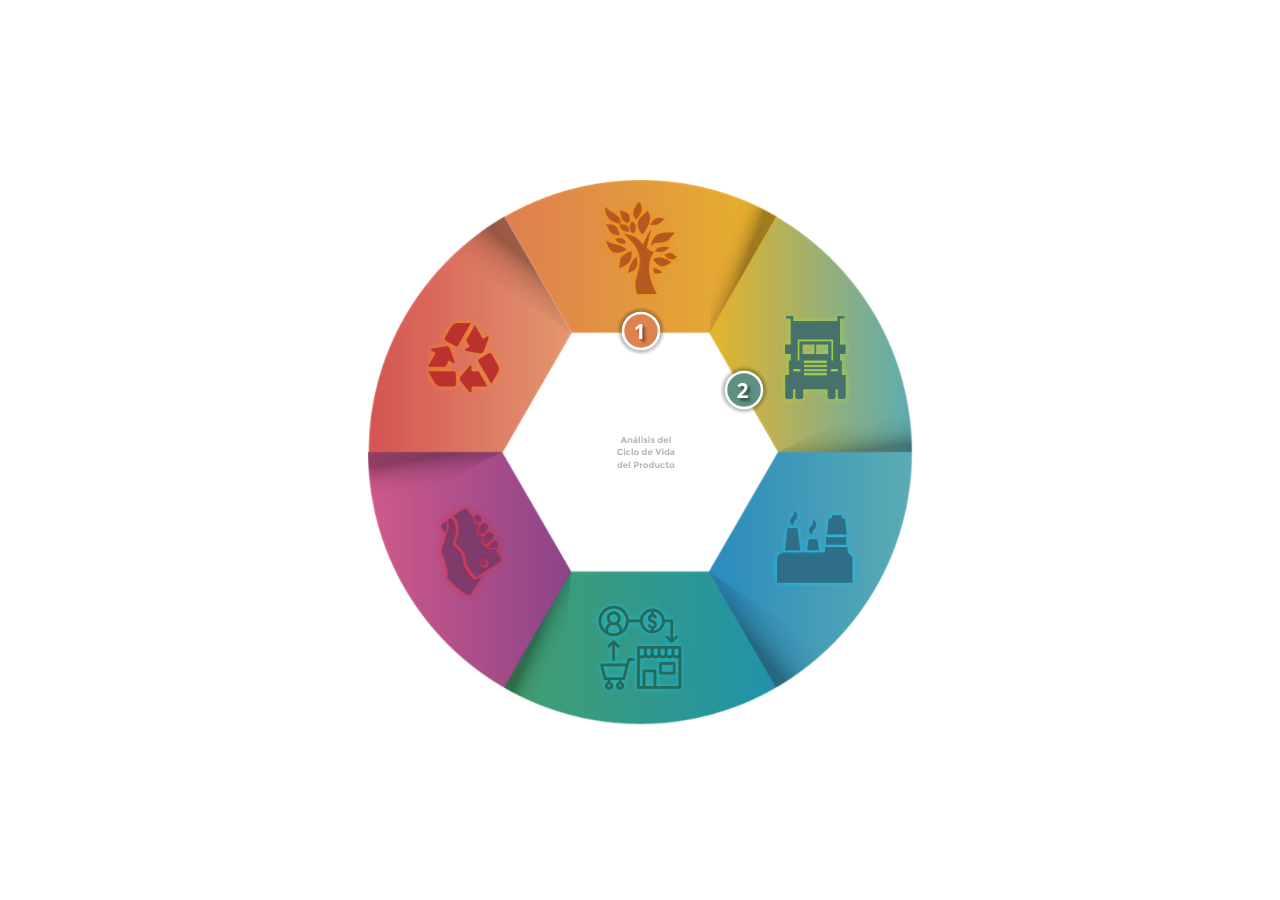
<file: public/media/01/index.html>
<!DOCTYPE html>
<html lang="en-US">
<head>
  <meta charset="utf-8">
  <!-- Creado con Storyline 360 - http://www.articulate.com  -->
  <!-- version: 3.45.23393.0 -->
  <title>An&#225;lisis del Ciclo de Vida del Producto </title>
  <meta http-equiv="x-ua-compatible" content="IE=edge" />
  <meta name="viewport" content="width=device-width, initial-scale=1.0, user-scalable=no, shrink-to-fit=no, minimal-ui" />
  <meta name="apple-mobile-web-app-capable" content="yes" />
  <style>
    html, body { height: 100%; padding: 0; margin: 0 }
    #app { height: 100%; width: 100%; }
  </style>
  
  <script>window.THREE = { };</script>
</head>
<body style="background: #FFFFFF" class="cs-HTML theme-classic">
  <!-- 360 -->
  <script>!function(e){function n(e,i){return e.test(i)}function i(e){var i=e||navigator.userAgent,o=i.split("[FBAN");if(void 0!==o[1]&&(i=o[0]),this.apple={phone:n(t,i),ipod:n(d,i),tablet:!n(t,i)&&n(s,i),device:n(t,i)||n(d,i)||n(s,i)},this.amazon={phone:n(h,i),tablet:!n(h,i)&&n(a,i),device:n(h,i)||n(a,i)},this.android={phone:n(h,i)||n(b,i),tablet:!n(h,i)&&!n(b,i)&&(n(a,i)||n(r,i)),device:n(h,i)||n(a,i)||n(b,i)||n(r,i)},this.windows={phone:n(l,i),tablet:n(p,i),device:n(l,i)||n(p,i)},this.other={blackberry:n(f,i),blackberry10:n(u,i),opera:n(c,i),firefox:n(A,i),chrome:n(w,i),device:n(f,i)||n(u,i)||n(c,i)||n(A,i)||n(w,i)},this.seven_inch=n(v,i),this.any=this.apple.device||this.android.device||this.windows.device||this.other.device||this.seven_inch,this.phone=this.apple.phone||this.android.phone||this.windows.phone,this.tablet=this.apple.tablet||this.android.tablet||this.windows.tablet,"undefined"==typeof window)return this}function o(){var e=new i;return e.Class=i,e}var t=/iPhone/i,d=/iPod/i,s=/iPad/i,b=/(?=.*\bAndroid\b)(?=.*\bMobile\b)/i,r=/Android/i,h=/(?=.*\bAndroid\b)(?=.*\bSD4930UR\b)/i,a=/(?=.*\bAndroid\b)(?=.*\b(?:KFOT|KFTT|KFJWI|KFJWA|KFSOWI|KFTHWI|KFTHWA|KFAPWI|KFAPWA|KFARWI|KFASWI|KFSAWI|KFSAWA)\b)/i,l=/IEMobile/i,p=/(?=.*\bWindows\b)(?=.*\bARM\b)/i,f=/BlackBerry/i,u=/BB10/i,c=/Opera Mini/i,w=/(CriOS|Chrome)(?=.*\bMobile\b)/i,A=/(?=.*\bFirefox\b)(?=.*\bMobile\b)/i,v=new RegExp("(?:Nexus 7|BNTV250|Kindle Fire|Silk|GT-P1000)","i");"undefined"!=typeof module&&module.exports&&"undefined"==typeof window?module.exports=i:"undefined"!=typeof module&&module.exports&&"undefined"!=typeof window?module.exports=o():"function"==typeof define&&define.amd?define("isMobile",[],e.isMobile=o()):e.isMobile=o()}(this);
    window.isMobile.apple.tablet = window.isMobile.apple.tablet ||
      (navigator.platform === 'MacIntel' && navigator.maxTouchPoints > 1);
    window.isMobile.apple.device = window.isMobile.apple.device || window.isMobile.apple.tablet;
    window.isMobile.tablet = window.isMobile.tablet || window.isMobile.apple.tablet;
    window.isMobile.any = window.isMobile.any || window.isMobile.apple.tablet;
  </script>

  <div id="focus-sink" aria-hidden="true" tabIndex="-1"></div>

  <div id="preso"></div>
  <script>
    window.DS = {};
    window.globals = {
      DATA_PATH_BASE: '',
      HAS_FRAME: true,
      HAS_SLIDE: true,

      lmsPresent: false,
      tinCanPresent: false,
      cmi5Present: false,
      aoSupport: false,
      scale: 'show all',
      captureRc: false,
      browserSize: 'optimal',
      bgColor: '#FFFFFF',
      features: 'MultipleQuizTracking',
      themeName: 'classic',
      preloaderColor: '#FFFFFF',
      suppressAnalytics: false,
      productChannel: 'stable',
      publishSource: 'storyline',
      aid: 'aid|942dc008-53e3-4bf8-be6b-c91d208d2bb5',
      cid: '87961f49-a55a-467a-a886-af78b98616a4',
      playerVersion: '3.45.23393.0',
      maxIosVideoElements: 5,

      
      parseParams: function(qs) {
        if (window.globals.parsedParams != null) {
          return window.globals.parsedParams;
        }
        qs = (qs || window.location.search.substr(1)).split('+').join(' ');
        var params = {},
            tokens,
            re = /[?&]?([^=]+)=([^&]*)/g;

        while (tokens = re.exec(qs)) {
          params[decodeURIComponent(tokens[1]).trim()] =
            decodeURIComponent(tokens[2]).trim();
        }
        window.globals.parsedParams = params;
        return params;
      }

    };

    (function() {

      var classTypes = [ 'desktop', 'mobile', 'phone', 'tablet' ];

      var addDeviceClasses = function(prefix, testObj) {
        var curr, i;
        for (i = 0; i < classTypes.length; i++) {
          curr = classTypes[i];
          if (testObj[curr]) {
            document.body.classList.add(prefix + curr);
          }
        }
      };

      var params = window.globals.parseParams(),
          isDevicePreview = params.devicepreview === '1',
          isPhoneOverride = params.deviceType === 'phone' || (isDevicePreview && params.phone == '1'),
          isTabletOverride = (params.deviceType === 'tablet' || isDevicePreview) && !isPhoneOverride,
          isMobileOverride = isPhoneOverride || isTabletOverride;

      var deviceView = {
        desktop: !window.isMobile.any && !isMobileOverride,
        mobile: window.isMobile.any || isMobileOverride,
        phone: isPhoneOverride || (window.isMobile.phone && !isTabletOverride),
        tablet: isTabletOverride || window.isMobile.tablet
      };

      window.globals.deviceView = deviceView;
      window.isMobile.desktop = !window.isMobile.any;
      window.isMobile.mobile = window.isMobile.any;

      addDeviceClasses('view-', deviceView);

    })();
  </script>
  
  <script src='story_content/user.js' type=text/javascript></script>
  <div class="slide-loader"></div>

  <script type="text/javascript">
    if (window.globals.deviceView.isMobile) { var doc = document, loader = doc.body.querySelector('.slide-loader'); [ 1, 2, 3 ].forEach(function(n) { var d = doc.createElement('div'); d.style.backgroundColor = window.globals.preloaderColor; d.classList.add('mobile-loader-dot'); d.classList.add('dot' + n); loader.appendChild(d); }); }
  </script>

  <div class="mobile-load-title-overlay" style="display: none">
    <div class="mobile-load-title">An&#225;lisis del Ciclo de Vida del Producto </div>
  </div>

  <div class="mobile-chrome-warning"></div>

  <script>
    
    if (window.autoSpider && window.vInterfaceObject) {
      document.querySelector('.mobile-load-title-overlay').style.display = 'none';
    }
  </script>

  

  <link rel="stylesheet" href="html5/data/css/output.min.css" data-noprefix />
</body>
<script src="html5/lib/scripts/ds-bootstrap.min.js"></script>
</html>
</file>
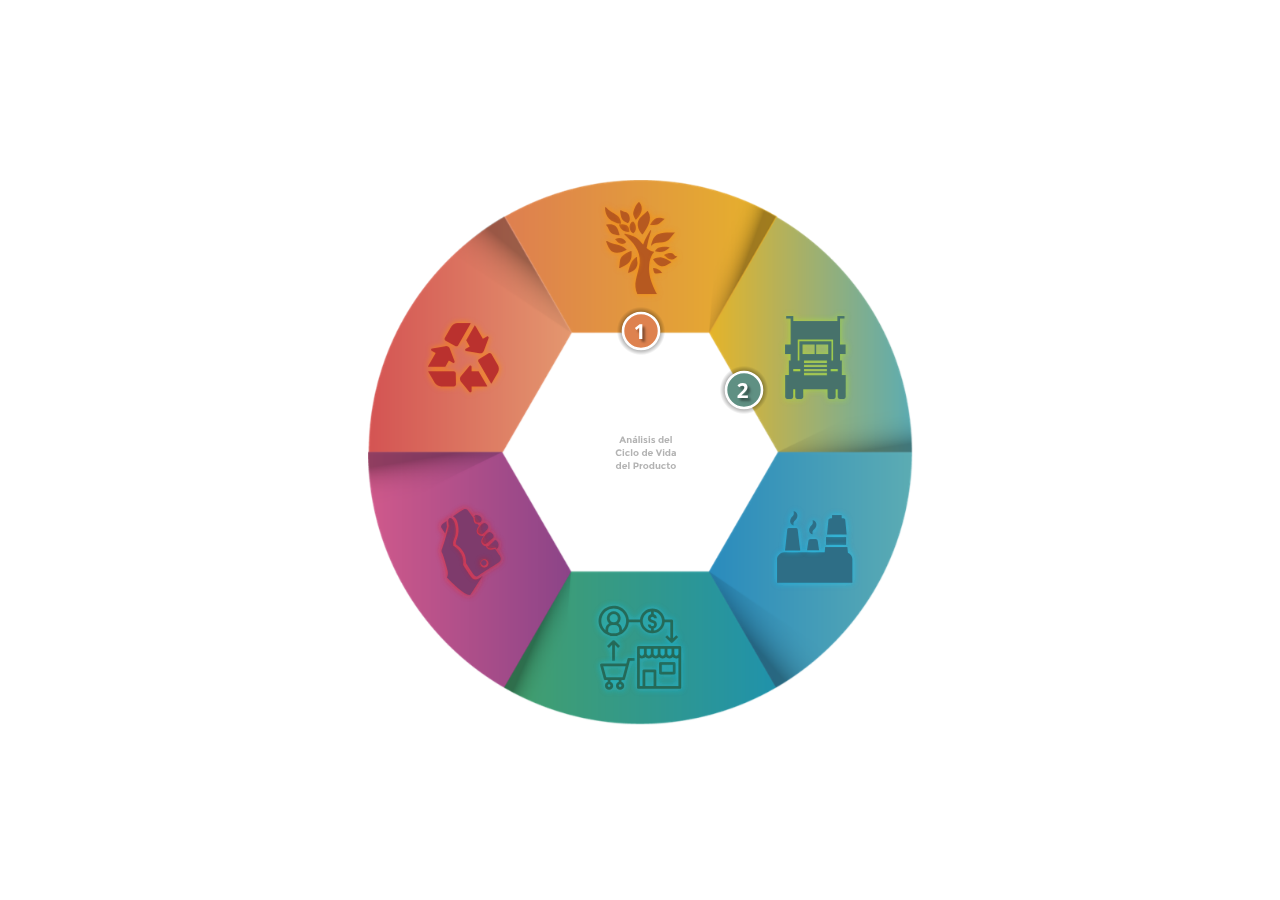
<file: public/media/Interactivos/01/index.html>
<!DOCTYPE html>
<html lang="en-US">
<head>
  <meta charset="utf-8">
  <!-- Creado con Storyline 360 - http://www.articulate.com  -->
  <!-- version: 3.45.23393.0 -->
  <title>An&#225;lisis del Ciclo de Vida del Producto </title>
  <meta http-equiv="x-ua-compatible" content="IE=edge" />
  <meta name="viewport" content="width=device-width, initial-scale=1.0, user-scalable=no, shrink-to-fit=no, minimal-ui" />
  <meta name="apple-mobile-web-app-capable" content="yes" />
  <style>
    html, body { height: 100%; padding: 0; margin: 0 }
    #app { height: 100%; width: 100%; }
  </style>
  
  <script>window.THREE = { };</script>
</head>
<body style="background: #FFFFFF" class="cs-HTML theme-classic">
  <!-- 360 -->
  <script>!function(e){function n(e,i){return e.test(i)}function i(e){var i=e||navigator.userAgent,o=i.split("[FBAN");if(void 0!==o[1]&&(i=o[0]),this.apple={phone:n(t,i),ipod:n(d,i),tablet:!n(t,i)&&n(s,i),device:n(t,i)||n(d,i)||n(s,i)},this.amazon={phone:n(h,i),tablet:!n(h,i)&&n(a,i),device:n(h,i)||n(a,i)},this.android={phone:n(h,i)||n(b,i),tablet:!n(h,i)&&!n(b,i)&&(n(a,i)||n(r,i)),device:n(h,i)||n(a,i)||n(b,i)||n(r,i)},this.windows={phone:n(l,i),tablet:n(p,i),device:n(l,i)||n(p,i)},this.other={blackberry:n(f,i),blackberry10:n(u,i),opera:n(c,i),firefox:n(A,i),chrome:n(w,i),device:n(f,i)||n(u,i)||n(c,i)||n(A,i)||n(w,i)},this.seven_inch=n(v,i),this.any=this.apple.device||this.android.device||this.windows.device||this.other.device||this.seven_inch,this.phone=this.apple.phone||this.android.phone||this.windows.phone,this.tablet=this.apple.tablet||this.android.tablet||this.windows.tablet,"undefined"==typeof window)return this}function o(){var e=new i;return e.Class=i,e}var t=/iPhone/i,d=/iPod/i,s=/iPad/i,b=/(?=.*\bAndroid\b)(?=.*\bMobile\b)/i,r=/Android/i,h=/(?=.*\bAndroid\b)(?=.*\bSD4930UR\b)/i,a=/(?=.*\bAndroid\b)(?=.*\b(?:KFOT|KFTT|KFJWI|KFJWA|KFSOWI|KFTHWI|KFTHWA|KFAPWI|KFAPWA|KFARWI|KFASWI|KFSAWI|KFSAWA)\b)/i,l=/IEMobile/i,p=/(?=.*\bWindows\b)(?=.*\bARM\b)/i,f=/BlackBerry/i,u=/BB10/i,c=/Opera Mini/i,w=/(CriOS|Chrome)(?=.*\bMobile\b)/i,A=/(?=.*\bFirefox\b)(?=.*\bMobile\b)/i,v=new RegExp("(?:Nexus 7|BNTV250|Kindle Fire|Silk|GT-P1000)","i");"undefined"!=typeof module&&module.exports&&"undefined"==typeof window?module.exports=i:"undefined"!=typeof module&&module.exports&&"undefined"!=typeof window?module.exports=o():"function"==typeof define&&define.amd?define("isMobile",[],e.isMobile=o()):e.isMobile=o()}(this);
    window.isMobile.apple.tablet = window.isMobile.apple.tablet ||
      (navigator.platform === 'MacIntel' && navigator.maxTouchPoints > 1);
    window.isMobile.apple.device = window.isMobile.apple.device || window.isMobile.apple.tablet;
    window.isMobile.tablet = window.isMobile.tablet || window.isMobile.apple.tablet;
    window.isMobile.any = window.isMobile.any || window.isMobile.apple.tablet;
  </script>

  <div id="focus-sink" aria-hidden="true" tabIndex="-1"></div>

  <div id="preso"></div>
  <script>
    window.DS = {};
    window.globals = {
      DATA_PATH_BASE: '',
      HAS_FRAME: true,
      HAS_SLIDE: true,

      lmsPresent: false,
      tinCanPresent: false,
      cmi5Present: false,
      aoSupport: false,
      scale: 'show all',
      captureRc: false,
      browserSize: 'optimal',
      bgColor: '#FFFFFF',
      features: 'MultipleQuizTracking',
      themeName: 'classic',
      preloaderColor: '#FFFFFF',
      suppressAnalytics: false,
      productChannel: 'stable',
      publishSource: 'storyline',
      aid: 'aid|942dc008-53e3-4bf8-be6b-c91d208d2bb5',
      cid: '87961f49-a55a-467a-a886-af78b98616a4',
      playerVersion: '3.45.23393.0',
      maxIosVideoElements: 5,

      
      parseParams: function(qs) {
        if (window.globals.parsedParams != null) {
          return window.globals.parsedParams;
        }
        qs = (qs || window.location.search.substr(1)).split('+').join(' ');
        var params = {},
            tokens,
            re = /[?&]?([^=]+)=([^&]*)/g;

        while (tokens = re.exec(qs)) {
          params[decodeURIComponent(tokens[1]).trim()] =
            decodeURIComponent(tokens[2]).trim();
        }
        window.globals.parsedParams = params;
        return params;
      }

    };

    (function() {

      var classTypes = [ 'desktop', 'mobile', 'phone', 'tablet' ];

      var addDeviceClasses = function(prefix, testObj) {
        var curr, i;
        for (i = 0; i < classTypes.length; i++) {
          curr = classTypes[i];
          if (testObj[curr]) {
            document.body.classList.add(prefix + curr);
          }
        }
      };

      var params = window.globals.parseParams(),
          isDevicePreview = params.devicepreview === '1',
          isPhoneOverride = params.deviceType === 'phone' || (isDevicePreview && params.phone == '1'),
          isTabletOverride = (params.deviceType === 'tablet' || isDevicePreview) && !isPhoneOverride,
          isMobileOverride = isPhoneOverride || isTabletOverride;

      var deviceView = {
        desktop: !window.isMobile.any && !isMobileOverride,
        mobile: window.isMobile.any || isMobileOverride,
        phone: isPhoneOverride || (window.isMobile.phone && !isTabletOverride),
        tablet: isTabletOverride || window.isMobile.tablet
      };

      window.globals.deviceView = deviceView;
      window.isMobile.desktop = !window.isMobile.any;
      window.isMobile.mobile = window.isMobile.any;

      addDeviceClasses('view-', deviceView);

    })();
  </script>
  
  <script src='story_content/user.js' type=text/javascript></script>
  <div class="slide-loader"></div>

  <script type="text/javascript">
    if (window.globals.deviceView.isMobile) { var doc = document, loader = doc.body.querySelector('.slide-loader'); [ 1, 2, 3 ].forEach(function(n) { var d = doc.createElement('div'); d.style.backgroundColor = window.globals.preloaderColor; d.classList.add('mobile-loader-dot'); d.classList.add('dot' + n); loader.appendChild(d); }); }
  </script>

  <div class="mobile-load-title-overlay" style="display: none">
    <div class="mobile-load-title">An&#225;lisis del Ciclo de Vida del Producto </div>
  </div>

  <div class="mobile-chrome-warning"></div>

  <script>
    
    if (window.autoSpider && window.vInterfaceObject) {
      document.querySelector('.mobile-load-title-overlay').style.display = 'none';
    }
  </script>

  

  <link rel="stylesheet" href="html5/data/css/output.min.css" data-noprefix />
</body>
<script src="html5/lib/scripts/ds-bootstrap.min.js"></script>
</html>
</file>
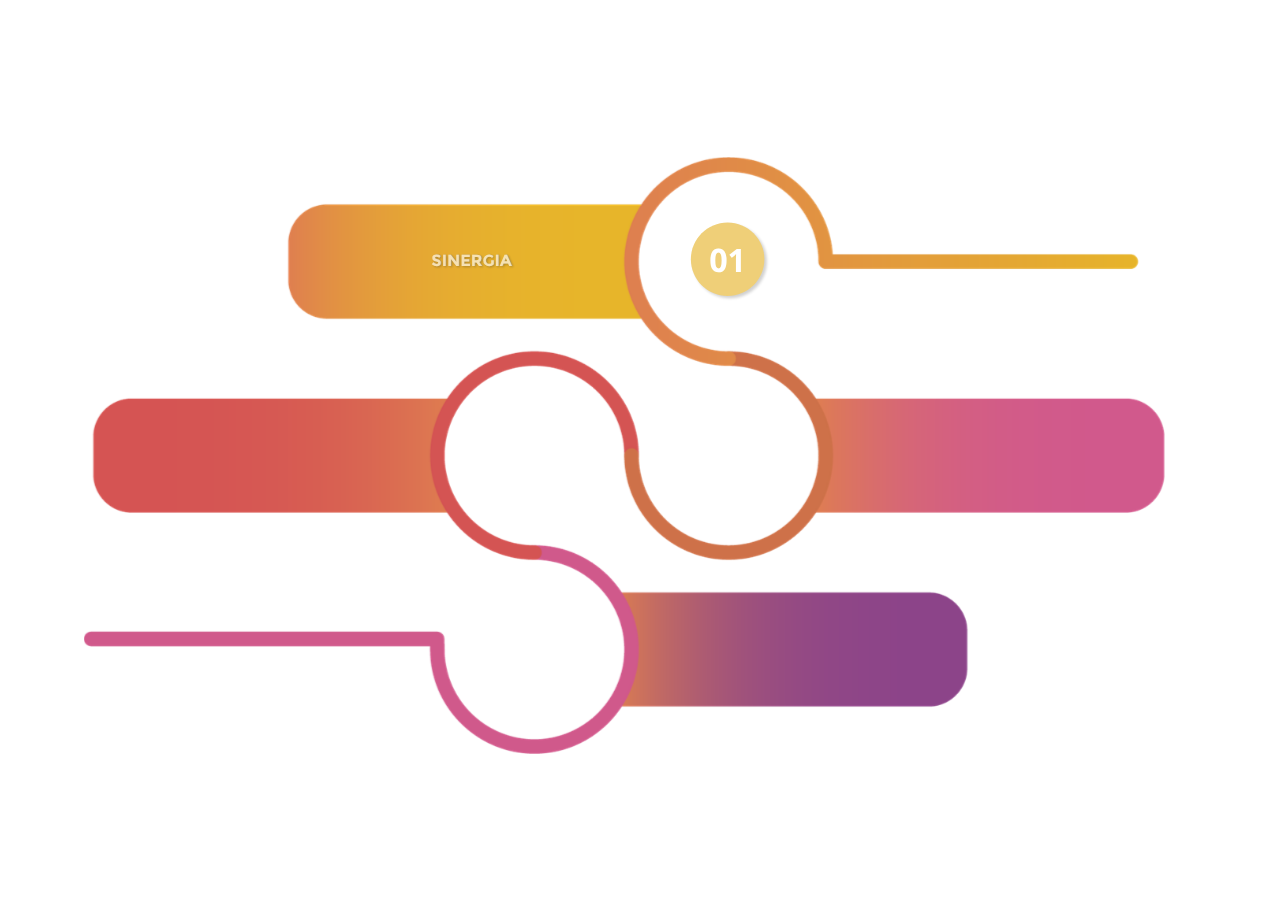
<file: public/media/Interactivos/02/index.html>
<!DOCTYPE html>
<html lang="en-US">
<head>
  <meta charset="utf-8">
  <!-- Creado con Storyline 360 - http://www.articulate.com  -->
  <!-- version: 3.45.23393.0 -->
  <title>Caracter&#237;sticas de los Sistemas </title>
  <meta http-equiv="x-ua-compatible" content="IE=edge" />
  <meta name="viewport" content="width=device-width, initial-scale=1.0, user-scalable=no, shrink-to-fit=no, minimal-ui" />
  <meta name="apple-mobile-web-app-capable" content="yes" />
  <style>
    html, body { height: 100%; padding: 0; margin: 0 }
    #app { height: 100%; width: 100%; }
  </style>
  
  <script>window.THREE = { };</script>
</head>
<body style="background: #FFFFFF" class="cs-HTML theme-classic">
  <!-- 360 -->
  <script>!function(e){function n(e,i){return e.test(i)}function i(e){var i=e||navigator.userAgent,o=i.split("[FBAN");if(void 0!==o[1]&&(i=o[0]),this.apple={phone:n(t,i),ipod:n(d,i),tablet:!n(t,i)&&n(s,i),device:n(t,i)||n(d,i)||n(s,i)},this.amazon={phone:n(h,i),tablet:!n(h,i)&&n(a,i),device:n(h,i)||n(a,i)},this.android={phone:n(h,i)||n(b,i),tablet:!n(h,i)&&!n(b,i)&&(n(a,i)||n(r,i)),device:n(h,i)||n(a,i)||n(b,i)||n(r,i)},this.windows={phone:n(l,i),tablet:n(p,i),device:n(l,i)||n(p,i)},this.other={blackberry:n(f,i),blackberry10:n(u,i),opera:n(c,i),firefox:n(A,i),chrome:n(w,i),device:n(f,i)||n(u,i)||n(c,i)||n(A,i)||n(w,i)},this.seven_inch=n(v,i),this.any=this.apple.device||this.android.device||this.windows.device||this.other.device||this.seven_inch,this.phone=this.apple.phone||this.android.phone||this.windows.phone,this.tablet=this.apple.tablet||this.android.tablet||this.windows.tablet,"undefined"==typeof window)return this}function o(){var e=new i;return e.Class=i,e}var t=/iPhone/i,d=/iPod/i,s=/iPad/i,b=/(?=.*\bAndroid\b)(?=.*\bMobile\b)/i,r=/Android/i,h=/(?=.*\bAndroid\b)(?=.*\bSD4930UR\b)/i,a=/(?=.*\bAndroid\b)(?=.*\b(?:KFOT|KFTT|KFJWI|KFJWA|KFSOWI|KFTHWI|KFTHWA|KFAPWI|KFAPWA|KFARWI|KFASWI|KFSAWI|KFSAWA)\b)/i,l=/IEMobile/i,p=/(?=.*\bWindows\b)(?=.*\bARM\b)/i,f=/BlackBerry/i,u=/BB10/i,c=/Opera Mini/i,w=/(CriOS|Chrome)(?=.*\bMobile\b)/i,A=/(?=.*\bFirefox\b)(?=.*\bMobile\b)/i,v=new RegExp("(?:Nexus 7|BNTV250|Kindle Fire|Silk|GT-P1000)","i");"undefined"!=typeof module&&module.exports&&"undefined"==typeof window?module.exports=i:"undefined"!=typeof module&&module.exports&&"undefined"!=typeof window?module.exports=o():"function"==typeof define&&define.amd?define("isMobile",[],e.isMobile=o()):e.isMobile=o()}(this);
    window.isMobile.apple.tablet = window.isMobile.apple.tablet ||
      (navigator.platform === 'MacIntel' && navigator.maxTouchPoints > 1);
    window.isMobile.apple.device = window.isMobile.apple.device || window.isMobile.apple.tablet;
    window.isMobile.tablet = window.isMobile.tablet || window.isMobile.apple.tablet;
    window.isMobile.any = window.isMobile.any || window.isMobile.apple.tablet;
  </script>

  <div id="focus-sink" aria-hidden="true" tabIndex="-1"></div>

  <div id="preso"></div>
  <script>
    window.DS = {};
    window.globals = {
      DATA_PATH_BASE: '',
      HAS_FRAME: true,
      HAS_SLIDE: true,

      lmsPresent: false,
      tinCanPresent: false,
      cmi5Present: false,
      aoSupport: false,
      scale: 'show all',
      captureRc: false,
      browserSize: 'optimal',
      bgColor: '#FFFFFF',
      features: 'MultipleQuizTracking',
      themeName: 'classic',
      preloaderColor: '#FFFFFF',
      suppressAnalytics: false,
      productChannel: 'stable',
      publishSource: 'storyline',
      aid: 'aid|942dc008-53e3-4bf8-be6b-c91d208d2bb5',
      cid: '87961f49-a55a-467a-a886-af78b98616a4',
      playerVersion: '3.45.23393.0',
      maxIosVideoElements: 5,

      
      parseParams: function(qs) {
        if (window.globals.parsedParams != null) {
          return window.globals.parsedParams;
        }
        qs = (qs || window.location.search.substr(1)).split('+').join(' ');
        var params = {},
            tokens,
            re = /[?&]?([^=]+)=([^&]*)/g;

        while (tokens = re.exec(qs)) {
          params[decodeURIComponent(tokens[1]).trim()] =
            decodeURIComponent(tokens[2]).trim();
        }
        window.globals.parsedParams = params;
        return params;
      }

    };

    (function() {

      var classTypes = [ 'desktop', 'mobile', 'phone', 'tablet' ];

      var addDeviceClasses = function(prefix, testObj) {
        var curr, i;
        for (i = 0; i < classTypes.length; i++) {
          curr = classTypes[i];
          if (testObj[curr]) {
            document.body.classList.add(prefix + curr);
          }
        }
      };

      var params = window.globals.parseParams(),
          isDevicePreview = params.devicepreview === '1',
          isPhoneOverride = params.deviceType === 'phone' || (isDevicePreview && params.phone == '1'),
          isTabletOverride = (params.deviceType === 'tablet' || isDevicePreview) && !isPhoneOverride,
          isMobileOverride = isPhoneOverride || isTabletOverride;

      var deviceView = {
        desktop: !window.isMobile.any && !isMobileOverride,
        mobile: window.isMobile.any || isMobileOverride,
        phone: isPhoneOverride || (window.isMobile.phone && !isTabletOverride),
        tablet: isTabletOverride || window.isMobile.tablet
      };

      window.globals.deviceView = deviceView;
      window.isMobile.desktop = !window.isMobile.any;
      window.isMobile.mobile = window.isMobile.any;

      addDeviceClasses('view-', deviceView);

    })();
  </script>
  
  <script src='story_content/user.js' type=text/javascript></script>
  <div class="slide-loader"></div>

  <script type="text/javascript">
    if (window.globals.deviceView.isMobile) { var doc = document, loader = doc.body.querySelector('.slide-loader'); [ 1, 2, 3 ].forEach(function(n) { var d = doc.createElement('div'); d.style.backgroundColor = window.globals.preloaderColor; d.classList.add('mobile-loader-dot'); d.classList.add('dot' + n); loader.appendChild(d); }); }
  </script>

  <div class="mobile-load-title-overlay" style="display: none">
    <div class="mobile-load-title">Caracter&#237;sticas de los Sistemas </div>
  </div>

  <div class="mobile-chrome-warning"></div>

  <script>
    
    if (window.autoSpider && window.vInterfaceObject) {
      document.querySelector('.mobile-load-title-overlay').style.display = 'none';
    }
  </script>

  

  <link rel="stylesheet" href="html5/data/css/output.min.css" data-noprefix />
</body>
<script src="html5/lib/scripts/ds-bootstrap.min.js"></script>
</html>
</file>
<file: public/media/01/html5/data/css/output.min.css>
@font-face {
  font-family: 'Open SansBold CharsBold7B4F0612';
  src: url('[data-uri]');
  font-style: normal;
  font-weight: normal;
}
@font-face {
  font-family: 'Open Sans Charset1_ 5WDD9E096F9';
  src: url('[data-uri]');
  font-style: normal;
  font-weight: normal;
}
@font-face {
  font-family: 'Montserrat Charset1_ 6r59A92FF8';
  src: url('[data-uri]');
  font-style: normal;
  font-weight: normal;
}
@font-face {
  font-family: 'MontserratBold CharBold621C6BBA';
  src: url('[data-uri]');
  font-style: normal;
  font-weight: normal;
}
.cs-HTML {
  background: rgba(255, 255, 255, 1);
}
.cs-npnxnanbnsnfns00000000001 .cs-infopanel  {
  box-shadow: 0 1px 0 rgba(0, 0, 0, 1);
  background: rgba(255, 255, 255, 1);
}
.cs-npnxnanbnsnfns00000000001 .cs-infopanel .cs-link {
  color: rgba(124, 34, 128, 1);
}
.cs-npnxnanbnsnfns00000000001 .cs-infopanel .cs-link:hover {
  color: rgba(0, 0, 238, 1);
}
.cs-npnxnanbnsnfns00000000001 .cs-infopanel .cs-name {
  color: rgba(68, 68, 68, 1);
}
.cs-npnxnanbnsnfns00000000001 .cs-infopanel .cs-title {
  color: rgba(153, 153, 153, 1);
}
.cs-npnxnanbnsnfns00000000001 .cs-infopanelpopup  {
  box-shadow: 0 1px 0 rgba(0, 0, 0, 1);
  background: linear-gradient(180deg, rgba(29, 29, 29, 1) 0%, rgba(11, 11, 11, 1) 100%);
}
.cs-npnxnanbnsnfns00000000001 .cs-infopanelpopup .cs-link {
  color: rgba(255, 255, 255, 1);
}
.cs-npnxnanbnsnfns00000000001 .cs-infopanelpopup .cs-link:hover {
  color: rgba(117, 117, 117, 1);
}
.cs-npnxnanbnsnfns00000000001 .cs-infopanelpopup .cs-name {
  color: rgba(114, 114, 114, 1);
}
.cs-npnxnanbnsnfns00000000001 .cs-infopanelpopup .cs-bio {
  color: rgba(255, 255, 255, 1);
}
.cs-npnxnanbnsnfns00000000001 .cs-timer  {
  color: rgba(255, 255, 255, 1);
}
.cs-npnxnanbnsnfns00000000001 .cs-duration stop:first-child {
  stop-color: rgba(0, 215, 255, 1);
}
.cs-npnxnanbnsnfns00000000001 .cs-duration stop:last-child {
  stop-color: rgba(0, 171, 255, 1);
}
.cs-npnxnanbnsnfns00000000001 .cs-elapsed stop:first-child {
  stop-color: rgba(254, 227, 71, 1);
}
.cs-npnxnanbnsnfns00000000001 .cs-elapsed stop:last-child {
  stop-color: rgba(252, 204, 42, 1);
}
.cs-npnxnanbnsnfns00000000001 .cs-timer .cs-pie .cs-innerstroke {
  stroke: rgba(255, 255, 255, 1);
}
.cs-npnxnanbnsnfns00000000001 .cs-timer .cs-pie .cs-innerborder {
  stroke: rgba(204, 204, 204, 1);
}
.cs-npnxnanbnsnfns00000000001 .cs-window  {
  box-shadow: 0 8px 5px rgba(0, 0, 0, 0.2);
  border-color: rgba(29, 29, 29, 1);
  background: rgba(42, 42, 42, 1);
  color: rgba(255, 255, 255, 1);
}
.cs-npnxnanbnsnfns00000000001 .cs-window .cs-diva {
  border-color: rgba(49, 49, 49, 1);
}
.cs-npnxnanbnsnfns00000000001 .cs-window .cs-divb {
  border-color: rgba(14, 14, 14, 1);
}
.cs-npnxnanbnsnfns00000000001 .cs-editor .cs-editor-slide {
  color: rgba(255, 255, 255, 1);
}
.cs-npnxnanbnsnfns00000000001 .cs-editor .cs-editor-html {
  color: rgba(255, 255, 255, 1);
}
.cs-npnxnanbnsnfns00000000001 .cs-editor .cs-editor-button {
  text-shadow: 0 1px 0 rgba(0, 0, 0, 1);
  color: rgba(255, 255, 255, 1);
  border-color: rgba(3, 3, 3, 1);
  background: linear-gradient(180deg, rgba(51, 51, 51, 1) 0%, rgba(20, 20, 20, 1) 100%);
}
.cs-npnxnanbnsnfns00000000001 .cs-editor .cs-editor-button:hover {
  background: linear-gradient(180deg, rgba(58, 58, 58, 1) 0%, rgba(12, 12, 12, 1) 100%);
}
.cs-npnxnanbnsnfns00000000001 .cs-editor .cs-editor-button:active {
  background: linear-gradient(180deg, rgba(20, 20, 20, 1) 0%, rgba(50, 50, 50, 1) 100%);
}
.cs-npnxnanbnsnfns00000000001 .cs-listitem  {
  color: rgba(255, 255, 255, 1);
  border-color: rgba(52, 52, 52, 1);
}
.cs-npnxnanbnsnfns00000000001 .cs-listitem.cs-viewed {
  color: rgba(135, 135, 135, 1);
}
.cs-npnxnanbnsnfns00000000001 .cs-listitem.cs-selected {
  color: rgba(255, 255, 255, 1);
  background: rgba(63, 63, 63, 1);
}
.cs-npnxnanbnsnfns00000000001 .cs-listitem.cs-selected:hover {
  background: rgba(63, 63, 63, 1);
}
.cs-npnxnanbnsnfns00000000001 .cs-listitem.cs-selected.hover {
  background: rgba(63, 63, 63, 1);
}
.cs-npnxnanbnsnfns00000000001 .cs-listitem.cs-selected:focus {
  background: rgba(63, 63, 63, 1);
}
.cs-npnxnanbnsnfns00000000001 .cs-listitem .cs-icon-carrot {
  fill: rgba(255, 255, 255, 1);
}
.cs-npnxnanbnsnfns00000000001 .cs-listitem .cs-icon-carrot .cs-shadow {
  fill: rgba(0, 0, 0, 1);
}
.cs-npnxnanbnsnfns00000000001 .cs-listitem:hover {
  background: rgba(49, 49, 49, 1);
}
.cs-npnxnanbnsnfns00000000001 .cs-listitem.hover {
  background: rgba(49, 49, 49, 1);
}
.cs-npnxnanbnsnfns00000000001 .cs-listitem:focus {
  background: rgba(49, 49, 49, 1);
}
.cs-npnxnanbnsnfns00000000001 .cs-glossary  {
  color: rgba(255, 255, 255, 1);
}
.cs-npnxnanbnsnfns00000000001 .cs-glossary .cs-scrolling-panel {
  background: rgba(51, 51, 51, 1);
}
.cs-npnxnanbnsnfns00000000001 .cs-glossary .cs-term.cs-selected .cs-choice-list-trigger {
  color: rgba(255, 255, 255, 1);
  background: rgba(63, 63, 63, 1);
}
.cs-npnxnanbnsnfns00000000001 .cs-glossary .cs-term.cs-selected .cs-choice-list-trigger:focus {
  color: rgba(255, 255, 255, 1);
  background: rgba(63, 63, 63, 1);
}
.cs-npnxnanbnsnfns00000000001 .cs-glossary .cs-term:hover .cs-choice-list-trigger {
  background: rgba(28, 28, 28, 1);
}
.cs-npnxnanbnsnfns00000000001 .cs-glossary .cs-term.hover .cs-choice-list-trigger {
  background: rgba(28, 28, 28, 1);
}
.cs-npnxnanbnsnfns00000000001 .cs-glossary .cs-term .cs-choice-list-trigger:focus {
  background: rgba(28, 28, 28, 1);
}
.cs-npnxnanbnsnfns00000000001 .cs-glossary .cs-diva {
  border-color: rgba(61, 61, 61, 1);
}
.cs-npnxnanbnsnfns00000000001 .cs-glossary .cs-divb {
  border-color: rgba(32, 32, 32, 1);
}
.cs-npnxnanbnsnfns00000000001 .cs-glossary .cs-divc {
  border-color: rgba(61, 61, 61, 1);
}
.cs-npnxnanbnsnfns00000000001 .cs-glossary .cs-heading {
  color: rgba(255, 255, 255, 1);
}
.cs-npnxnanbnsnfns00000000001 .cs-resource .cs-separator {
  border-color: rgba(44, 44, 44, 1);
}
.cs-npnxnanbnsnfns00000000001 .cs-outline  {
  color: rgba(255, 255, 255, 1);
}
.cs-npnxnanbnsnfns00000000001 .cs-outline .cs-diva {
  border-color: rgba(28, 28, 28, 1);
}
.cs-npnxnanbnsnfns00000000001 .cs-outline .cs-divb {
  border-color: rgba(54, 54, 54, 1);
}
.cs-npnxnanbnsnfns00000000001 .cs-outline .cs-divc {
  border-color: rgba(52, 52, 52, 1);
}
.cs-npnxnanbnsnfns00000000001 .cs-outline .cs-search-filter:hover {
  color: rgba(117, 117, 117, 1);
}
.cs-npnxnanbnsnfns00000000001 .cs-outline .cs-search-filter.hover {
  color: rgba(117, 117, 117, 1);
}
.cs-npnxnanbnsnfns00000000001 .cs-transcript  {
  color: rgba(255, 255, 255, 1);
}
.cs-npnxnanbnsnfns00000000001 .cs-transcript .cs-div {
  border-color: rgba(44, 44, 44, 1);
}
.cs-npnxnanbnsnfns00000000001 .cs-tabs:not(.topmenu-item) {
  color: rgba(114, 114, 114, 1);
}
.cs-npnxnanbnsnfns00000000001 .cs-tabs .cs-inner-button:not(.topmenu-item) {
  text-shadow: 0 1px 0 rgba(0, 0, 0, 1);
}
.cs-npnxnanbnsnfns00000000001 .cs-tabs:hover:not(.topmenu-item) {
  color: rgba(82, 84, 84, 1);
}
.cs-npnxnanbnsnfns00000000001 .cs-tabs.cs-selected {
  background: rgba(36, 36, 36, 1);
  color: rgba(255, 255, 255, 1);
}
.cs-npnxnanbnsnfns00000000001 .cs-seekcontrol  {
  background: linear-gradient(180deg, rgba(51, 51, 51, 1) 0%, rgba(20, 20, 20, 1) 100%);
  border-color: rgba(3, 3, 3, 1);
}
.cs-npnxnanbnsnfns00000000001 .cs-seekcontrol .cs-button:hover .cs-icon {
  fill: rgba(255, 255, 255, 1);
}
.cs-npnxnanbnsnfns00000000001 .cs-seekcontrol .cs-button.hover .cs-icon {
  fill: rgba(255, 255, 255, 1);
}
.cs-npnxnanbnsnfns00000000001 .cs-seekcontrol .cs-button .cs-icon-shadow {
  fill: rgba(0, 0, 0, 1);
}
.cs-npnxnanbnsnfns00000000001 .cs-seekcontrol .cs-button .cs-icon {
  fill: rgba(255, 255, 255, 1);
}
.cs-npnxnanbnsnfns00000000001 .cs-seekcontrol .cs-seek .cs-fill {
  background: rgba(255, 255, 255, 1);
}
.cs-npnxnanbnsnfns00000000001 .cs-seekcontrol .cs-seek {
  background: rgba(34, 34, 34, 1);
  border-color: rgba(26, 26, 26, 1);
}
.cs-npnxnanbnsnfns00000000001 .cs-searchinput .cs-input {
  color: rgba(45, 45, 45, 1);
  border-color: rgba(32, 32, 32, 1);
  background: rgba(255, 255, 255, 1);
}
.cs-npnxnanbnsnfns00000000001 .cs-searchinput .cs-input:focus {
  color: rgba(45, 45, 45, 1);
  background: rgba(255, 255, 255, 1);
}
.cs-npnxnanbnsnfns00000000001 .cs-searchinput .cs-input:hover {
  box-shadow: inset 0 0 1px 0 rgba(235, 148, 113, 0);
}
.cs-npnxnanbnsnfns00000000001 .cs-searchinput .cs-input.hover {
  box-shadow: inset 0 0 1px 0 rgba(235, 148, 113, 0);
}
.cs-npnxnanbnsnfns00000000001 .cs-searchinput .cs-button .cs-icon {
  fill: rgba(255, 255, 255, 1);
}
.cs-npnxnanbnsnfns00000000001 .cs-searchinput .cs-button:hover {
  fill: linear-gradient(180deg, rgba(58, 58, 58, 1) 0%, rgba(12, 12, 12, 1) 100%);
}
.cs-npnxnanbnsnfns00000000001 .cs-searchinput .cs-button.hover {
  fill: linear-gradient(180deg, rgba(58, 58, 58, 1) 0%, rgba(12, 12, 12, 1) 100%);
}
.cs-npnxnanbnsnfns00000000001 .cs-menu  {
  box-shadow: 0 1px 0 rgba(14, 14, 14, 1);
  background: rgba(36, 36, 36, 1);
}
.cs-npnxnanbnsnfns00000000001 .cs-topmenu-item.active .cs-tab {
  background: rgba(36, 36, 36, 1);
}
.cs-npnxnanbnsnfns00000000001 .cs-logo  {
  box-shadow: 0 1px 0 rgba(0, 0, 0, 1);
  background: rgba(255, 255, 255, 1);
}
.cs-npnxnanbnsnfns00000000001 .cs-checkbox  {
  color: rgba(255, 255, 255, 1);
}
.cs-npnxnanbnsnfns00000000001 .cs-checkbox:hover {
  border-color: rgba(156, 156, 156, 1);
}
.cs-npnxnanbnsnfns00000000001 .cs-checkbox.hover {
  border-color: rgba(156, 156, 156, 1);
}
.cs-npnxnanbnsnfns00000000001 .cs-checkbox .cs-box {
  color: rgba(255, 255, 255, 1);
  border-color: rgba(22, 22, 22, 1);
}
.cs-npnxnanbnsnfns00000000001 .cs-checkbox .cs-box:checked::after {
  color: rgba(43, 196, 0, 1);
}
.cs-npnxnanbnsnfns00000000001 .cs-button  {
  text-shadow: 0 1px 0 rgba(0, 0, 0, 1);
  color: rgba(255, 255, 255, 1);
  border-color: rgba(3, 3, 3, 1);
  background: linear-gradient(180deg, rgba(194, 32, 51, 1) 0%, rgba(159, 26, 43, 1) 100%);
  box-shadow: 0 1px 0 rgba(37, 37, 37, 1);
}
.cs-npnxnanbnsnfns00000000001 .cs-button .cs-icon {
  fill: rgba(255, 255, 255, 1);
}
.cs-npnxnanbnsnfns00000000001 .cs-button .cs-icon-shadow {
  fill: rgba(0, 0, 0, 1);
}
.cs-npnxnanbnsnfns00000000001 .cs-button:hover {
  background: linear-gradient(180deg, rgba(76, 93, 114, 1) 0%, rgba(68, 84, 106, 1) 100%);
}
.cs-npnxnanbnsnfns00000000001 .cs-button.hover {
  background: linear-gradient(180deg, rgba(76, 93, 114, 1) 0%, rgba(68, 84, 106, 1) 100%);
}
.cs-npnxnanbnsnfns00000000001 .cs-button:active {
  background: linear-gradient(180deg, rgba(20, 20, 20, 1) 0%, rgba(50, 50, 50, 1) 100%);
}
.cs-npnxnanbnsnfns00000000001 .cs-button.cs-disabled:hover {
  background: linear-gradient(180deg, rgba(194, 32, 51, 1) 0%, rgba(159, 26, 43, 1) 100%);
}
.cs-npnxnanbnsnfns00000000001 .cs-button.cs-disabled.hover {
  background: linear-gradient(180deg, rgba(194, 32, 51, 1) 0%, rgba(159, 26, 43, 1) 100%);
}
.cs-npnxnanbnsnfns00000000001 .cs-button.cs-disabled:active {
  background: linear-gradient(180deg, rgba(194, 32, 51, 1) 0%, rgba(159, 26, 43, 1) 100%);
}
.cs-npnxnanbnsnfns00000000001 .cs-button.cs-volume:hover {
  background: linear-gradient(180deg, rgba(194, 32, 51, 1) 0%, rgba(159, 26, 43, 1) 100%);
}
.cs-npnxnanbnsnfns00000000001 .cs-button.cs-volume.hover {
  background: linear-gradient(180deg, rgba(194, 32, 51, 1) 0%, rgba(159, 26, 43, 1) 100%);
}
.cs-npnxnanbnsnfns00000000001 .cs-button.cs-volume:active {
  background: linear-gradient(180deg, rgba(194, 32, 51, 1) 0%, rgba(159, 26, 43, 1) 100%);
}
.cs-npnxnanbnsnfns00000000001.cs-base  {
  color: rgba(255, 255, 255, 1);
  border-color: rgba(255, 255, 255, 1);
  background: linear-gradient(180deg, rgba(255, 255, 255, 1) 0%, rgba(255, 255, 255, 1) 100%);
}
.cs-npnxnanbnsnfns00000000001.cs-base .cs-separator .cs-diva {
  background: rgba(255, 255, 255, 1);
}
.cs-npnxnanbnsnfns00000000001.cs-base .cs-separator .cs-divb {
  background: rgba(255, 255, 255, 1);
}
.cs-npnxnanbnsnfns00000000001.cs-base .cs-topmenu-item.active .cs-tab {
  border-color: rgba(255, 255, 255, 1);
}
.cs-npnxnanbnsnfns00000000001.cs-base .cs-topmenu-item.active .cs-panel {
  border-color: rgba(255, 255, 255, 1);
}
.cs-npnxnanbnsnfns00000000001.cs-base .cs-left {
  background: linear-gradient(180deg, rgba(255, 255, 255, 1) 0%, rgba(255, 255, 255, 1) 100%);
}
.cs-npnxnanbnsnfns00000000001.cs-base .cs-area-primary .cs-slide-container {
  background: linear-gradient(180deg, rgba(255, 255, 255, 1) 0%, rgba(255, 255, 255, 1) 100%);
}
.cs-npnxnanbnsnfns00000000001 .cs-volume::-moz-range-thumb {
  border-color: rgba(28, 28, 28, 1);
  box-shadow: inset 0 0 1px 0 rgba(90, 90, 90, 1);
  background: rgba(76, 76, 76, 1);
}
.cs-npnxnanbnsnfns00000000001 .cs-volume::-ms-thumb {
  border-color: rgba(28, 28, 28, 1);
  box-shadow: inset 0 0 1px 0 rgba(90, 90, 90, 1);
  background: rgba(76, 76, 76, 1);
}
.cs-npnxnanbnsnfns00000000001 .cs-volume::-webkit-slider-thumb {
  border-color: rgba(28, 28, 28, 1);
  box-shadow: inset 0 0 1px 0 rgba(90, 90, 90, 1);
  background: rgba(76, 76, 76, 1);
}
.cs-npnxnanbnsnfns00000000001 .cs-volume::-moz-range-track {
  border-color: rgba(73, 73, 73, 1);
  background: rgba(49, 49, 49, 1);
}
.cs-npnxnanbnsnfns00000000001 .cs-volume::-ms-track {
  border-color: rgba(73, 73, 73, 1);
  background: rgba(49, 49, 49, 1);
}
.cs-npnxnanbnsnfns00000000001 .cs-volume::-webkit-slider-runnable-track {
  border-color: rgba(73, 73, 73, 1);
  background: rgba(49, 49, 49, 1);
}
body.show-focus .tab-focus-box {
  border-color: rgba(255, 255, 0, 1);
}
.skipnav {
  border-color: rgba(255, 255, 0, 1);
}
.fn-npnxnanbsnfns00000000001 {
  font-family: 'Open SansD6FFC9F9';
  -webkit-font-variant-ligatures: no-common-ligatures;
  font-variant-ligatures: no-common-ligatures;
}
.fn-pxabnsnfns00000000001 {
  font-family: 'Open SansD6FFC9F9';
  -webkit-font-variant-ligatures: no-common-ligatures;
  font-variant-ligatures: no-common-ligatures;
}
.fn-npxnabnsnfns00000000001 {
  font-family: 'Open SansD6FFC9F9';
  -webkit-font-variant-ligatures: no-common-ligatures;
  font-variant-ligatures: no-common-ligatures;
}
.fn-npnxnanbnsnfns00000000001 {
  font-family: 'Open SansD6FFC9F9';
  -webkit-font-variant-ligatures: no-common-ligatures;
  font-variant-ligatures: no-common-ligatures;
}
.fn-pxabnsnfns00000000000 {
  font-family: 'Open SansD6FFC9F9';
  -webkit-font-variant-ligatures: no-common-ligatures;
  font-variant-ligatures: no-common-ligatures;
}
@font-face {
  font-family: 'Open SansD6FFC9F9';
  src: url('[data-uri]');
  font-style: normal;
  font-weight: bold;
}
@font-face {
  font-family: 'Open SansD6FFC9F9';
  src: url('[data-uri]');
  font-style: normal;
  font-weight: normal;
}
.cs-InvalidPromptSlide .cs-639pLTaME9p-InvalidPromptSlide-btn0 {
  color: rgba(255, 255, 255, 1);
  border-color: rgba(3, 3, 3, 1);
  background: linear-gradient(180deg, rgba(51, 51, 51, 1) 0%, rgba(20, 20, 20, 1) 100%);
  text-shadow: 0 1px 0 rgba(0, 0, 0, 1);
}
.cs-InvalidPromptSlide .cs-639pLTaME9p-InvalidPromptSlide-btn0 .cs-html {
  color: rgba(255, 255, 255, 1);
}
.cs-InvalidPromptSlide .cs-639pLTaME9p-InvalidPromptSlide-btn0 .cs-slide {
  border-color: rgba(255, 255, 255, 1);
}
.cs-InvalidPromptSlide .cs-639pLTaME9p-InvalidPromptSlide-btn0:hover {
  background: linear-gradient(180deg, rgba(58, 58, 58, 1) 0%, rgba(12, 12, 12, 1) 100%);
}
.cs-InvalidPromptSlide .cs-639pLTaME9p-InvalidPromptSlide-btn0:active {
  background: linear-gradient(180deg, rgba(20, 20, 20, 1) 0%, rgba(50, 50, 50, 1) 100%);
}
.cs-PrintPromptSlide .cs-639pLTaME9p-PrintPromptSlide-btn0 {
  color: rgba(255, 255, 255, 1);
  border-color: rgba(3, 3, 3, 1);
  background: linear-gradient(180deg, rgba(51, 51, 51, 1) 0%, rgba(20, 20, 20, 1) 100%);
  text-shadow: 0 1px 0 rgba(0, 0, 0, 1);
}
.cs-PrintPromptSlide .cs-639pLTaME9p-PrintPromptSlide-btn0 .cs-html {
  color: rgba(255, 255, 255, 1);
}
.cs-PrintPromptSlide .cs-639pLTaME9p-PrintPromptSlide-btn0 .cs-slide {
  border-color: rgba(255, 255, 255, 1);
}
.cs-PrintPromptSlide .cs-639pLTaME9p-PrintPromptSlide-btn0:hover {
  background: linear-gradient(180deg, rgba(58, 58, 58, 1) 0%, rgba(12, 12, 12, 1) 100%);
}
.cs-PrintPromptSlide .cs-639pLTaME9p-PrintPromptSlide-btn0:active {
  background: linear-gradient(180deg, rgba(20, 20, 20, 1) 0%, rgba(50, 50, 50, 1) 100%);
}
.cs-ScrollPromptSlide .cs-639pLTaME9p-ScrollPromptSlide-btn0 {
  color: rgba(255, 255, 255, 1);
  border-color: rgba(3, 3, 3, 1);
  background: linear-gradient(180deg, rgba(51, 51, 51, 1) 0%, rgba(20, 20, 20, 1) 100%);
  text-shadow: 0 1px 0 rgba(0, 0, 0, 1);
}
.cs-ScrollPromptSlide .cs-639pLTaME9p-ScrollPromptSlide-btn0 .cs-html {
  color: rgba(255, 255, 255, 1);
}
.cs-ScrollPromptSlide .cs-639pLTaME9p-ScrollPromptSlide-btn0 .cs-slide {
  border-color: rgba(255, 255, 255, 1);
}
.cs-ScrollPromptSlide .cs-639pLTaME9p-ScrollPromptSlide-btn0:hover {
  background: linear-gradient(180deg, rgba(58, 58, 58, 1) 0%, rgba(12, 12, 12, 1) 100%);
}
.cs-ScrollPromptSlide .cs-639pLTaME9p-ScrollPromptSlide-btn0:active {
  background: linear-gradient(180deg, rgba(20, 20, 20, 1) 0%, rgba(50, 50, 50, 1) 100%);
}
.cs-ExternalInterfaceErrorSlide .cs-buttonOK {
  color: rgba(255, 255, 255, 1);
  border-color: rgba(3, 3, 3, 1);
  background: linear-gradient(180deg, rgba(51, 51, 51, 1) 0%, rgba(20, 20, 20, 1) 100%);
  text-shadow: 0 1px 0 rgba(0, 0, 0, 1);
}
.cs-ExternalInterfaceErrorSlide .cs-buttonOK .cs-html {
  color: rgba(255, 255, 255, 1);
}
.cs-ExternalInterfaceErrorSlide .cs-buttonOK .cs-slide {
  border-color: rgba(255, 255, 255, 1);
}
.cs-ExternalInterfaceErrorSlide .cs-buttonOK:hover {
  background: linear-gradient(180deg, rgba(58, 58, 58, 1) 0%, rgba(12, 12, 12, 1) 100%);
}
.cs-ExternalInterfaceErrorSlide .cs-buttonOK:active {
  background: linear-gradient(180deg, rgba(20, 20, 20, 1) 0%, rgba(50, 50, 50, 1) 100%);
}
</file>
<file: public/media/Interactivos/01/html5/data/css/output.min.css>
@font-face {
  font-family: 'Open SansBold CharsBold7B4F0612';
  src: url('[data-uri]');
  font-style: normal;
  font-weight: normal;
}
@font-face {
  font-family: 'Open Sans Charset1_ 5WDD9E096F9';
  src: url('[data-uri]');
  font-style: normal;
  font-weight: normal;
}
@font-face {
  font-family: 'Montserrat Charset1_ 6r59A92FF8';
  src: url('[data-uri]');
  font-style: normal;
  font-weight: normal;
}
@font-face {
  font-family: 'MontserratBold CharBold621C6BBA';
  src: url('[data-uri]');
  font-style: normal;
  font-weight: normal;
}
.cs-HTML {
  background: rgba(255, 255, 255, 1);
}
.cs-npnxnanbnsnfns00000000001 .cs-infopanel  {
  box-shadow: 0 1px 0 rgba(0, 0, 0, 1);
  background: rgba(255, 255, 255, 1);
}
.cs-npnxnanbnsnfns00000000001 .cs-infopanel .cs-link {
  color: rgba(124, 34, 128, 1);
}
.cs-npnxnanbnsnfns00000000001 .cs-infopanel .cs-link:hover {
  color: rgba(0, 0, 238, 1);
}
.cs-npnxnanbnsnfns00000000001 .cs-infopanel .cs-name {
  color: rgba(68, 68, 68, 1);
}
.cs-npnxnanbnsnfns00000000001 .cs-infopanel .cs-title {
  color: rgba(153, 153, 153, 1);
}
.cs-npnxnanbnsnfns00000000001 .cs-infopanelpopup  {
  box-shadow: 0 1px 0 rgba(0, 0, 0, 1);
  background: linear-gradient(180deg, rgba(29, 29, 29, 1) 0%, rgba(11, 11, 11, 1) 100%);
}
.cs-npnxnanbnsnfns00000000001 .cs-infopanelpopup .cs-link {
  color: rgba(255, 255, 255, 1);
}
.cs-npnxnanbnsnfns00000000001 .cs-infopanelpopup .cs-link:hover {
  color: rgba(117, 117, 117, 1);
}
.cs-npnxnanbnsnfns00000000001 .cs-infopanelpopup .cs-name {
  color: rgba(114, 114, 114, 1);
}
.cs-npnxnanbnsnfns00000000001 .cs-infopanelpopup .cs-bio {
  color: rgba(255, 255, 255, 1);
}
.cs-npnxnanbnsnfns00000000001 .cs-timer  {
  color: rgba(255, 255, 255, 1);
}
.cs-npnxnanbnsnfns00000000001 .cs-duration stop:first-child {
  stop-color: rgba(0, 215, 255, 1);
}
.cs-npnxnanbnsnfns00000000001 .cs-duration stop:last-child {
  stop-color: rgba(0, 171, 255, 1);
}
.cs-npnxnanbnsnfns00000000001 .cs-elapsed stop:first-child {
  stop-color: rgba(254, 227, 71, 1);
}
.cs-npnxnanbnsnfns00000000001 .cs-elapsed stop:last-child {
  stop-color: rgba(252, 204, 42, 1);
}
.cs-npnxnanbnsnfns00000000001 .cs-timer .cs-pie .cs-innerstroke {
  stroke: rgba(255, 255, 255, 1);
}
.cs-npnxnanbnsnfns00000000001 .cs-timer .cs-pie .cs-innerborder {
  stroke: rgba(204, 204, 204, 1);
}
.cs-npnxnanbnsnfns00000000001 .cs-window  {
  box-shadow: 0 8px 5px rgba(0, 0, 0, 0.2);
  border-color: rgba(29, 29, 29, 1);
  background: rgba(42, 42, 42, 1);
  color: rgba(255, 255, 255, 1);
}
.cs-npnxnanbnsnfns00000000001 .cs-window .cs-diva {
  border-color: rgba(49, 49, 49, 1);
}
.cs-npnxnanbnsnfns00000000001 .cs-window .cs-divb {
  border-color: rgba(14, 14, 14, 1);
}
.cs-npnxnanbnsnfns00000000001 .cs-editor .cs-editor-slide {
  color: rgba(255, 255, 255, 1);
}
.cs-npnxnanbnsnfns00000000001 .cs-editor .cs-editor-html {
  color: rgba(255, 255, 255, 1);
}
.cs-npnxnanbnsnfns00000000001 .cs-editor .cs-editor-button {
  text-shadow: 0 1px 0 rgba(0, 0, 0, 1);
  color: rgba(255, 255, 255, 1);
  border-color: rgba(3, 3, 3, 1);
  background: linear-gradient(180deg, rgba(51, 51, 51, 1) 0%, rgba(20, 20, 20, 1) 100%);
}
.cs-npnxnanbnsnfns00000000001 .cs-editor .cs-editor-button:hover {
  background: linear-gradient(180deg, rgba(58, 58, 58, 1) 0%, rgba(12, 12, 12, 1) 100%);
}
.cs-npnxnanbnsnfns00000000001 .cs-editor .cs-editor-button:active {
  background: linear-gradient(180deg, rgba(20, 20, 20, 1) 0%, rgba(50, 50, 50, 1) 100%);
}
.cs-npnxnanbnsnfns00000000001 .cs-listitem  {
  color: rgba(255, 255, 255, 1);
  border-color: rgba(52, 52, 52, 1);
}
.cs-npnxnanbnsnfns00000000001 .cs-listitem.cs-viewed {
  color: rgba(135, 135, 135, 1);
}
.cs-npnxnanbnsnfns00000000001 .cs-listitem.cs-selected {
  color: rgba(255, 255, 255, 1);
  background: rgba(63, 63, 63, 1);
}
.cs-npnxnanbnsnfns00000000001 .cs-listitem.cs-selected:hover {
  background: rgba(63, 63, 63, 1);
}
.cs-npnxnanbnsnfns00000000001 .cs-listitem.cs-selected.hover {
  background: rgba(63, 63, 63, 1);
}
.cs-npnxnanbnsnfns00000000001 .cs-listitem.cs-selected:focus {
  background: rgba(63, 63, 63, 1);
}
.cs-npnxnanbnsnfns00000000001 .cs-listitem .cs-icon-carrot {
  fill: rgba(255, 255, 255, 1);
}
.cs-npnxnanbnsnfns00000000001 .cs-listitem .cs-icon-carrot .cs-shadow {
  fill: rgba(0, 0, 0, 1);
}
.cs-npnxnanbnsnfns00000000001 .cs-listitem:hover {
  background: rgba(49, 49, 49, 1);
}
.cs-npnxnanbnsnfns00000000001 .cs-listitem.hover {
  background: rgba(49, 49, 49, 1);
}
.cs-npnxnanbnsnfns00000000001 .cs-listitem:focus {
  background: rgba(49, 49, 49, 1);
}
.cs-npnxnanbnsnfns00000000001 .cs-glossary  {
  color: rgba(255, 255, 255, 1);
}
.cs-npnxnanbnsnfns00000000001 .cs-glossary .cs-scrolling-panel {
  background: rgba(51, 51, 51, 1);
}
.cs-npnxnanbnsnfns00000000001 .cs-glossary .cs-term.cs-selected .cs-choice-list-trigger {
  color: rgba(255, 255, 255, 1);
  background: rgba(63, 63, 63, 1);
}
.cs-npnxnanbnsnfns00000000001 .cs-glossary .cs-term.cs-selected .cs-choice-list-trigger:focus {
  color: rgba(255, 255, 255, 1);
  background: rgba(63, 63, 63, 1);
}
.cs-npnxnanbnsnfns00000000001 .cs-glossary .cs-term:hover .cs-choice-list-trigger {
  background: rgba(28, 28, 28, 1);
}
.cs-npnxnanbnsnfns00000000001 .cs-glossary .cs-term.hover .cs-choice-list-trigger {
  background: rgba(28, 28, 28, 1);
}
.cs-npnxnanbnsnfns00000000001 .cs-glossary .cs-term .cs-choice-list-trigger:focus {
  background: rgba(28, 28, 28, 1);
}
.cs-npnxnanbnsnfns00000000001 .cs-glossary .cs-diva {
  border-color: rgba(61, 61, 61, 1);
}
.cs-npnxnanbnsnfns00000000001 .cs-glossary .cs-divb {
  border-color: rgba(32, 32, 32, 1);
}
.cs-npnxnanbnsnfns00000000001 .cs-glossary .cs-divc {
  border-color: rgba(61, 61, 61, 1);
}
.cs-npnxnanbnsnfns00000000001 .cs-glossary .cs-heading {
  color: rgba(255, 255, 255, 1);
}
.cs-npnxnanbnsnfns00000000001 .cs-resource .cs-separator {
  border-color: rgba(44, 44, 44, 1);
}
.cs-npnxnanbnsnfns00000000001 .cs-outline  {
  color: rgba(255, 255, 255, 1);
}
.cs-npnxnanbnsnfns00000000001 .cs-outline .cs-diva {
  border-color: rgba(28, 28, 28, 1);
}
.cs-npnxnanbnsnfns00000000001 .cs-outline .cs-divb {
  border-color: rgba(54, 54, 54, 1);
}
.cs-npnxnanbnsnfns00000000001 .cs-outline .cs-divc {
  border-color: rgba(52, 52, 52, 1);
}
.cs-npnxnanbnsnfns00000000001 .cs-outline .cs-search-filter:hover {
  color: rgba(117, 117, 117, 1);
}
.cs-npnxnanbnsnfns00000000001 .cs-outline .cs-search-filter.hover {
  color: rgba(117, 117, 117, 1);
}
.cs-npnxnanbnsnfns00000000001 .cs-transcript  {
  color: rgba(255, 255, 255, 1);
}
.cs-npnxnanbnsnfns00000000001 .cs-transcript .cs-div {
  border-color: rgba(44, 44, 44, 1);
}
.cs-npnxnanbnsnfns00000000001 .cs-tabs:not(.topmenu-item) {
  color: rgba(114, 114, 114, 1);
}
.cs-npnxnanbnsnfns00000000001 .cs-tabs .cs-inner-button:not(.topmenu-item) {
  text-shadow: 0 1px 0 rgba(0, 0, 0, 1);
}
.cs-npnxnanbnsnfns00000000001 .cs-tabs:hover:not(.topmenu-item) {
  color: rgba(82, 84, 84, 1);
}
.cs-npnxnanbnsnfns00000000001 .cs-tabs.cs-selected {
  background: rgba(36, 36, 36, 1);
  color: rgba(255, 255, 255, 1);
}
.cs-npnxnanbnsnfns00000000001 .cs-seekcontrol  {
  background: linear-gradient(180deg, rgba(51, 51, 51, 1) 0%, rgba(20, 20, 20, 1) 100%);
  border-color: rgba(3, 3, 3, 1);
}
.cs-npnxnanbnsnfns00000000001 .cs-seekcontrol .cs-button:hover .cs-icon {
  fill: rgba(255, 255, 255, 1);
}
.cs-npnxnanbnsnfns00000000001 .cs-seekcontrol .cs-button.hover .cs-icon {
  fill: rgba(255, 255, 255, 1);
}
.cs-npnxnanbnsnfns00000000001 .cs-seekcontrol .cs-button .cs-icon-shadow {
  fill: rgba(0, 0, 0, 1);
}
.cs-npnxnanbnsnfns00000000001 .cs-seekcontrol .cs-button .cs-icon {
  fill: rgba(255, 255, 255, 1);
}
.cs-npnxnanbnsnfns00000000001 .cs-seekcontrol .cs-seek .cs-fill {
  background: rgba(255, 255, 255, 1);
}
.cs-npnxnanbnsnfns00000000001 .cs-seekcontrol .cs-seek {
  background: rgba(34, 34, 34, 1);
  border-color: rgba(26, 26, 26, 1);
}
.cs-npnxnanbnsnfns00000000001 .cs-searchinput .cs-input {
  color: rgba(45, 45, 45, 1);
  border-color: rgba(32, 32, 32, 1);
  background: rgba(255, 255, 255, 1);
}
.cs-npnxnanbnsnfns00000000001 .cs-searchinput .cs-input:focus {
  color: rgba(45, 45, 45, 1);
  background: rgba(255, 255, 255, 1);
}
.cs-npnxnanbnsnfns00000000001 .cs-searchinput .cs-input:hover {
  box-shadow: inset 0 0 1px 0 rgba(235, 148, 113, 0);
}
.cs-npnxnanbnsnfns00000000001 .cs-searchinput .cs-input.hover {
  box-shadow: inset 0 0 1px 0 rgba(235, 148, 113, 0);
}
.cs-npnxnanbnsnfns00000000001 .cs-searchinput .cs-button .cs-icon {
  fill: rgba(255, 255, 255, 1);
}
.cs-npnxnanbnsnfns00000000001 .cs-searchinput .cs-button:hover {
  fill: linear-gradient(180deg, rgba(58, 58, 58, 1) 0%, rgba(12, 12, 12, 1) 100%);
}
.cs-npnxnanbnsnfns00000000001 .cs-searchinput .cs-button.hover {
  fill: linear-gradient(180deg, rgba(58, 58, 58, 1) 0%, rgba(12, 12, 12, 1) 100%);
}
.cs-npnxnanbnsnfns00000000001 .cs-menu  {
  box-shadow: 0 1px 0 rgba(14, 14, 14, 1);
  background: rgba(36, 36, 36, 1);
}
.cs-npnxnanbnsnfns00000000001 .cs-topmenu-item.active .cs-tab {
  background: rgba(36, 36, 36, 1);
}
.cs-npnxnanbnsnfns00000000001 .cs-logo  {
  box-shadow: 0 1px 0 rgba(0, 0, 0, 1);
  background: rgba(255, 255, 255, 1);
}
.cs-npnxnanbnsnfns00000000001 .cs-checkbox  {
  color: rgba(255, 255, 255, 1);
}
.cs-npnxnanbnsnfns00000000001 .cs-checkbox:hover {
  border-color: rgba(156, 156, 156, 1);
}
.cs-npnxnanbnsnfns00000000001 .cs-checkbox.hover {
  border-color: rgba(156, 156, 156, 1);
}
.cs-npnxnanbnsnfns00000000001 .cs-checkbox .cs-box {
  color: rgba(255, 255, 255, 1);
  border-color: rgba(22, 22, 22, 1);
}
.cs-npnxnanbnsnfns00000000001 .cs-checkbox .cs-box:checked::after {
  color: rgba(43, 196, 0, 1);
}
.cs-npnxnanbnsnfns00000000001 .cs-button  {
  text-shadow: 0 1px 0 rgba(0, 0, 0, 1);
  color: rgba(255, 255, 255, 1);
  border-color: rgba(3, 3, 3, 1);
  background: linear-gradient(180deg, rgba(194, 32, 51, 1) 0%, rgba(159, 26, 43, 1) 100%);
  box-shadow: 0 1px 0 rgba(37, 37, 37, 1);
}
.cs-npnxnanbnsnfns00000000001 .cs-button .cs-icon {
  fill: rgba(255, 255, 255, 1);
}
.cs-npnxnanbnsnfns00000000001 .cs-button .cs-icon-shadow {
  fill: rgba(0, 0, 0, 1);
}
.cs-npnxnanbnsnfns00000000001 .cs-button:hover {
  background: linear-gradient(180deg, rgba(76, 93, 114, 1) 0%, rgba(68, 84, 106, 1) 100%);
}
.cs-npnxnanbnsnfns00000000001 .cs-button.hover {
  background: linear-gradient(180deg, rgba(76, 93, 114, 1) 0%, rgba(68, 84, 106, 1) 100%);
}
.cs-npnxnanbnsnfns00000000001 .cs-button:active {
  background: linear-gradient(180deg, rgba(20, 20, 20, 1) 0%, rgba(50, 50, 50, 1) 100%);
}
.cs-npnxnanbnsnfns00000000001 .cs-button.cs-disabled:hover {
  background: linear-gradient(180deg, rgba(194, 32, 51, 1) 0%, rgba(159, 26, 43, 1) 100%);
}
.cs-npnxnanbnsnfns00000000001 .cs-button.cs-disabled.hover {
  background: linear-gradient(180deg, rgba(194, 32, 51, 1) 0%, rgba(159, 26, 43, 1) 100%);
}
.cs-npnxnanbnsnfns00000000001 .cs-button.cs-disabled:active {
  background: linear-gradient(180deg, rgba(194, 32, 51, 1) 0%, rgba(159, 26, 43, 1) 100%);
}
.cs-npnxnanbnsnfns00000000001 .cs-button.cs-volume:hover {
  background: linear-gradient(180deg, rgba(194, 32, 51, 1) 0%, rgba(159, 26, 43, 1) 100%);
}
.cs-npnxnanbnsnfns00000000001 .cs-button.cs-volume.hover {
  background: linear-gradient(180deg, rgba(194, 32, 51, 1) 0%, rgba(159, 26, 43, 1) 100%);
}
.cs-npnxnanbnsnfns00000000001 .cs-button.cs-volume:active {
  background: linear-gradient(180deg, rgba(194, 32, 51, 1) 0%, rgba(159, 26, 43, 1) 100%);
}
.cs-npnxnanbnsnfns00000000001.cs-base  {
  color: rgba(255, 255, 255, 1);
  border-color: rgba(255, 255, 255, 1);
  background: linear-gradient(180deg, rgba(255, 255, 255, 1) 0%, rgba(255, 255, 255, 1) 100%);
}
.cs-npnxnanbnsnfns00000000001.cs-base .cs-separator .cs-diva {
  background: rgba(255, 255, 255, 1);
}
.cs-npnxnanbnsnfns00000000001.cs-base .cs-separator .cs-divb {
  background: rgba(255, 255, 255, 1);
}
.cs-npnxnanbnsnfns00000000001.cs-base .cs-topmenu-item.active .cs-tab {
  border-color: rgba(255, 255, 255, 1);
}
.cs-npnxnanbnsnfns00000000001.cs-base .cs-topmenu-item.active .cs-panel {
  border-color: rgba(255, 255, 255, 1);
}
.cs-npnxnanbnsnfns00000000001.cs-base .cs-left {
  background: linear-gradient(180deg, rgba(255, 255, 255, 1) 0%, rgba(255, 255, 255, 1) 100%);
}
.cs-npnxnanbnsnfns00000000001.cs-base .cs-area-primary .cs-slide-container {
  background: linear-gradient(180deg, rgba(255, 255, 255, 1) 0%, rgba(255, 255, 255, 1) 100%);
}
.cs-npnxnanbnsnfns00000000001 .cs-volume::-moz-range-thumb {
  border-color: rgba(28, 28, 28, 1);
  box-shadow: inset 0 0 1px 0 rgba(90, 90, 90, 1);
  background: rgba(76, 76, 76, 1);
}
.cs-npnxnanbnsnfns00000000001 .cs-volume::-ms-thumb {
  border-color: rgba(28, 28, 28, 1);
  box-shadow: inset 0 0 1px 0 rgba(90, 90, 90, 1);
  background: rgba(76, 76, 76, 1);
}
.cs-npnxnanbnsnfns00000000001 .cs-volume::-webkit-slider-thumb {
  border-color: rgba(28, 28, 28, 1);
  box-shadow: inset 0 0 1px 0 rgba(90, 90, 90, 1);
  background: rgba(76, 76, 76, 1);
}
.cs-npnxnanbnsnfns00000000001 .cs-volume::-moz-range-track {
  border-color: rgba(73, 73, 73, 1);
  background: rgba(49, 49, 49, 1);
}
.cs-npnxnanbnsnfns00000000001 .cs-volume::-ms-track {
  border-color: rgba(73, 73, 73, 1);
  background: rgba(49, 49, 49, 1);
}
.cs-npnxnanbnsnfns00000000001 .cs-volume::-webkit-slider-runnable-track {
  border-color: rgba(73, 73, 73, 1);
  background: rgba(49, 49, 49, 1);
}
body.show-focus .tab-focus-box {
  border-color: rgba(255, 255, 0, 1);
}
.skipnav {
  border-color: rgba(255, 255, 0, 1);
}
.fn-npnxnanbsnfns00000000001 {
  font-family: 'Open SansD6FFC9F9';
  -webkit-font-variant-ligatures: no-common-ligatures;
  font-variant-ligatures: no-common-ligatures;
}
.fn-pxabnsnfns00000000001 {
  font-family: 'Open SansD6FFC9F9';
  -webkit-font-variant-ligatures: no-common-ligatures;
  font-variant-ligatures: no-common-ligatures;
}
.fn-npxnabnsnfns00000000001 {
  font-family: 'Open SansD6FFC9F9';
  -webkit-font-variant-ligatures: no-common-ligatures;
  font-variant-ligatures: no-common-ligatures;
}
.fn-npnxnanbnsnfns00000000001 {
  font-family: 'Open SansD6FFC9F9';
  -webkit-font-variant-ligatures: no-common-ligatures;
  font-variant-ligatures: no-common-ligatures;
}
.fn-pxabnsnfns00000000000 {
  font-family: 'Open SansD6FFC9F9';
  -webkit-font-variant-ligatures: no-common-ligatures;
  font-variant-ligatures: no-common-ligatures;
}
@font-face {
  font-family: 'Open SansD6FFC9F9';
  src: url('[data-uri]');
  font-style: normal;
  font-weight: bold;
}
@font-face {
  font-family: 'Open SansD6FFC9F9';
  src: url('[data-uri]');
  font-style: normal;
  font-weight: normal;
}
.cs-InvalidPromptSlide .cs-639pLTaME9p-InvalidPromptSlide-btn0 {
  color: rgba(255, 255, 255, 1);
  border-color: rgba(3, 3, 3, 1);
  background: linear-gradient(180deg, rgba(51, 51, 51, 1) 0%, rgba(20, 20, 20, 1) 100%);
  text-shadow: 0 1px 0 rgba(0, 0, 0, 1);
}
.cs-InvalidPromptSlide .cs-639pLTaME9p-InvalidPromptSlide-btn0 .cs-html {
  color: rgba(255, 255, 255, 1);
}
.cs-InvalidPromptSlide .cs-639pLTaME9p-InvalidPromptSlide-btn0 .cs-slide {
  border-color: rgba(255, 255, 255, 1);
}
.cs-InvalidPromptSlide .cs-639pLTaME9p-InvalidPromptSlide-btn0:hover {
  background: linear-gradient(180deg, rgba(58, 58, 58, 1) 0%, rgba(12, 12, 12, 1) 100%);
}
.cs-InvalidPromptSlide .cs-639pLTaME9p-InvalidPromptSlide-btn0:active {
  background: linear-gradient(180deg, rgba(20, 20, 20, 1) 0%, rgba(50, 50, 50, 1) 100%);
}
.cs-PrintPromptSlide .cs-639pLTaME9p-PrintPromptSlide-btn0 {
  color: rgba(255, 255, 255, 1);
  border-color: rgba(3, 3, 3, 1);
  background: linear-gradient(180deg, rgba(51, 51, 51, 1) 0%, rgba(20, 20, 20, 1) 100%);
  text-shadow: 0 1px 0 rgba(0, 0, 0, 1);
}
.cs-PrintPromptSlide .cs-639pLTaME9p-PrintPromptSlide-btn0 .cs-html {
  color: rgba(255, 255, 255, 1);
}
.cs-PrintPromptSlide .cs-639pLTaME9p-PrintPromptSlide-btn0 .cs-slide {
  border-color: rgba(255, 255, 255, 1);
}
.cs-PrintPromptSlide .cs-639pLTaME9p-PrintPromptSlide-btn0:hover {
  background: linear-gradient(180deg, rgba(58, 58, 58, 1) 0%, rgba(12, 12, 12, 1) 100%);
}
.cs-PrintPromptSlide .cs-639pLTaME9p-PrintPromptSlide-btn0:active {
  background: linear-gradient(180deg, rgba(20, 20, 20, 1) 0%, rgba(50, 50, 50, 1) 100%);
}
.cs-ScrollPromptSlide .cs-639pLTaME9p-ScrollPromptSlide-btn0 {
  color: rgba(255, 255, 255, 1);
  border-color: rgba(3, 3, 3, 1);
  background: linear-gradient(180deg, rgba(51, 51, 51, 1) 0%, rgba(20, 20, 20, 1) 100%);
  text-shadow: 0 1px 0 rgba(0, 0, 0, 1);
}
.cs-ScrollPromptSlide .cs-639pLTaME9p-ScrollPromptSlide-btn0 .cs-html {
  color: rgba(255, 255, 255, 1);
}
.cs-ScrollPromptSlide .cs-639pLTaME9p-ScrollPromptSlide-btn0 .cs-slide {
  border-color: rgba(255, 255, 255, 1);
}
.cs-ScrollPromptSlide .cs-639pLTaME9p-ScrollPromptSlide-btn0:hover {
  background: linear-gradient(180deg, rgba(58, 58, 58, 1) 0%, rgba(12, 12, 12, 1) 100%);
}
.cs-ScrollPromptSlide .cs-639pLTaME9p-ScrollPromptSlide-btn0:active {
  background: linear-gradient(180deg, rgba(20, 20, 20, 1) 0%, rgba(50, 50, 50, 1) 100%);
}
.cs-ExternalInterfaceErrorSlide .cs-buttonOK {
  color: rgba(255, 255, 255, 1);
  border-color: rgba(3, 3, 3, 1);
  background: linear-gradient(180deg, rgba(51, 51, 51, 1) 0%, rgba(20, 20, 20, 1) 100%);
  text-shadow: 0 1px 0 rgba(0, 0, 0, 1);
}
.cs-ExternalInterfaceErrorSlide .cs-buttonOK .cs-html {
  color: rgba(255, 255, 255, 1);
}
.cs-ExternalInterfaceErrorSlide .cs-buttonOK .cs-slide {
  border-color: rgba(255, 255, 255, 1);
}
.cs-ExternalInterfaceErrorSlide .cs-buttonOK:hover {
  background: linear-gradient(180deg, rgba(58, 58, 58, 1) 0%, rgba(12, 12, 12, 1) 100%);
}
.cs-ExternalInterfaceErrorSlide .cs-buttonOK:active {
  background: linear-gradient(180deg, rgba(20, 20, 20, 1) 0%, rgba(50, 50, 50, 1) 100%);
}
</file>
<file: public/media/Interactivos/02/html5/data/css/output.min.css>
@font-face {
  font-family: 'Open SansBold CharsBoldEF5BEA73';
  src: url('[data-uri]');
  font-style: normal;
  font-weight: normal;
}
@font-face {
  font-family: 'Open Sans Charset1_ 5iU0AF7C864';
  src: url('[data-uri]');
  font-style: normal;
  font-weight: normal;
}
@font-face {
  font-family: 'MontserratBold CharBold59DF033E';
  src: url('[data-uri]');
  font-style: normal;
  font-weight: normal;
}
.cs-HTML {
  background: rgba(255, 255, 255, 1);
}
.cs-npnxnanbnsnfns00000000001 .cs-infopanel  {
  box-shadow: 0 1px 0 rgba(0, 0, 0, 1);
  background: rgba(255, 255, 255, 1);
}
.cs-npnxnanbnsnfns00000000001 .cs-infopanel .cs-link {
  color: rgba(124, 34, 128, 1);
}
.cs-npnxnanbnsnfns00000000001 .cs-infopanel .cs-link:hover {
  color: rgba(0, 0, 238, 1);
}
.cs-npnxnanbnsnfns00000000001 .cs-infopanel .cs-name {
  color: rgba(68, 68, 68, 1);
}
.cs-npnxnanbnsnfns00000000001 .cs-infopanel .cs-title {
  color: rgba(153, 153, 153, 1);
}
.cs-npnxnanbnsnfns00000000001 .cs-infopanelpopup  {
  box-shadow: 0 1px 0 rgba(0, 0, 0, 1);
  background: linear-gradient(180deg, rgba(29, 29, 29, 1) 0%, rgba(11, 11, 11, 1) 100%);
}
.cs-npnxnanbnsnfns00000000001 .cs-infopanelpopup .cs-link {
  color: rgba(255, 255, 255, 1);
}
.cs-npnxnanbnsnfns00000000001 .cs-infopanelpopup .cs-link:hover {
  color: rgba(117, 117, 117, 1);
}
.cs-npnxnanbnsnfns00000000001 .cs-infopanelpopup .cs-name {
  color: rgba(114, 114, 114, 1);
}
.cs-npnxnanbnsnfns00000000001 .cs-infopanelpopup .cs-bio {
  color: rgba(255, 255, 255, 1);
}
.cs-npnxnanbnsnfns00000000001 .cs-timer  {
  color: rgba(255, 255, 255, 1);
}
.cs-npnxnanbnsnfns00000000001 .cs-duration stop:first-child {
  stop-color: rgba(0, 215, 255, 1);
}
.cs-npnxnanbnsnfns00000000001 .cs-duration stop:last-child {
  stop-color: rgba(0, 171, 255, 1);
}
.cs-npnxnanbnsnfns00000000001 .cs-elapsed stop:first-child {
  stop-color: rgba(254, 227, 71, 1);
}
.cs-npnxnanbnsnfns00000000001 .cs-elapsed stop:last-child {
  stop-color: rgba(252, 204, 42, 1);
}
.cs-npnxnanbnsnfns00000000001 .cs-timer .cs-pie .cs-innerstroke {
  stroke: rgba(255, 255, 255, 1);
}
.cs-npnxnanbnsnfns00000000001 .cs-timer .cs-pie .cs-innerborder {
  stroke: rgba(204, 204, 204, 1);
}
.cs-npnxnanbnsnfns00000000001 .cs-window  {
  box-shadow: 0 8px 5px rgba(0, 0, 0, 0.2);
  border-color: rgba(29, 29, 29, 1);
  background: rgba(42, 42, 42, 1);
  color: rgba(255, 255, 255, 1);
}
.cs-npnxnanbnsnfns00000000001 .cs-window .cs-diva {
  border-color: rgba(49, 49, 49, 1);
}
.cs-npnxnanbnsnfns00000000001 .cs-window .cs-divb {
  border-color: rgba(14, 14, 14, 1);
}
.cs-npnxnanbnsnfns00000000001 .cs-editor .cs-editor-slide {
  color: rgba(255, 255, 255, 1);
}
.cs-npnxnanbnsnfns00000000001 .cs-editor .cs-editor-html {
  color: rgba(255, 255, 255, 1);
}
.cs-npnxnanbnsnfns00000000001 .cs-editor .cs-editor-button {
  text-shadow: 0 1px 0 rgba(0, 0, 0, 1);
  color: rgba(255, 255, 255, 1);
  border-color: rgba(3, 3, 3, 1);
  background: linear-gradient(180deg, rgba(51, 51, 51, 1) 0%, rgba(20, 20, 20, 1) 100%);
}
.cs-npnxnanbnsnfns00000000001 .cs-editor .cs-editor-button:hover {
  background: linear-gradient(180deg, rgba(58, 58, 58, 1) 0%, rgba(12, 12, 12, 1) 100%);
}
.cs-npnxnanbnsnfns00000000001 .cs-editor .cs-editor-button:active {
  background: linear-gradient(180deg, rgba(20, 20, 20, 1) 0%, rgba(50, 50, 50, 1) 100%);
}
.cs-npnxnanbnsnfns00000000001 .cs-listitem  {
  color: rgba(255, 255, 255, 1);
  border-color: rgba(52, 52, 52, 1);
}
.cs-npnxnanbnsnfns00000000001 .cs-listitem.cs-viewed {
  color: rgba(135, 135, 135, 1);
}
.cs-npnxnanbnsnfns00000000001 .cs-listitem.cs-selected {
  color: rgba(255, 255, 255, 1);
  background: rgba(63, 63, 63, 1);
}
.cs-npnxnanbnsnfns00000000001 .cs-listitem.cs-selected:hover {
  background: rgba(63, 63, 63, 1);
}
.cs-npnxnanbnsnfns00000000001 .cs-listitem.cs-selected.hover {
  background: rgba(63, 63, 63, 1);
}
.cs-npnxnanbnsnfns00000000001 .cs-listitem.cs-selected:focus {
  background: rgba(63, 63, 63, 1);
}
.cs-npnxnanbnsnfns00000000001 .cs-listitem .cs-icon-carrot {
  fill: rgba(255, 255, 255, 1);
}
.cs-npnxnanbnsnfns00000000001 .cs-listitem .cs-icon-carrot .cs-shadow {
  fill: rgba(0, 0, 0, 1);
}
.cs-npnxnanbnsnfns00000000001 .cs-listitem:hover {
  background: rgba(49, 49, 49, 1);
}
.cs-npnxnanbnsnfns00000000001 .cs-listitem.hover {
  background: rgba(49, 49, 49, 1);
}
.cs-npnxnanbnsnfns00000000001 .cs-listitem:focus {
  background: rgba(49, 49, 49, 1);
}
.cs-npnxnanbnsnfns00000000001 .cs-glossary  {
  color: rgba(255, 255, 255, 1);
}
.cs-npnxnanbnsnfns00000000001 .cs-glossary .cs-scrolling-panel {
  background: rgba(51, 51, 51, 1);
}
.cs-npnxnanbnsnfns00000000001 .cs-glossary .cs-term.cs-selected .cs-choice-list-trigger {
  color: rgba(255, 255, 255, 1);
  background: rgba(63, 63, 63, 1);
}
.cs-npnxnanbnsnfns00000000001 .cs-glossary .cs-term.cs-selected .cs-choice-list-trigger:focus {
  color: rgba(255, 255, 255, 1);
  background: rgba(63, 63, 63, 1);
}
.cs-npnxnanbnsnfns00000000001 .cs-glossary .cs-term:hover .cs-choice-list-trigger {
  background: rgba(28, 28, 28, 1);
}
.cs-npnxnanbnsnfns00000000001 .cs-glossary .cs-term.hover .cs-choice-list-trigger {
  background: rgba(28, 28, 28, 1);
}
.cs-npnxnanbnsnfns00000000001 .cs-glossary .cs-term .cs-choice-list-trigger:focus {
  background: rgba(28, 28, 28, 1);
}
.cs-npnxnanbnsnfns00000000001 .cs-glossary .cs-diva {
  border-color: rgba(61, 61, 61, 1);
}
.cs-npnxnanbnsnfns00000000001 .cs-glossary .cs-divb {
  border-color: rgba(32, 32, 32, 1);
}
.cs-npnxnanbnsnfns00000000001 .cs-glossary .cs-divc {
  border-color: rgba(61, 61, 61, 1);
}
.cs-npnxnanbnsnfns00000000001 .cs-glossary .cs-heading {
  color: rgba(255, 255, 255, 1);
}
.cs-npnxnanbnsnfns00000000001 .cs-resource .cs-separator {
  border-color: rgba(44, 44, 44, 1);
}
.cs-npnxnanbnsnfns00000000001 .cs-outline  {
  color: rgba(255, 255, 255, 1);
}
.cs-npnxnanbnsnfns00000000001 .cs-outline .cs-diva {
  border-color: rgba(28, 28, 28, 1);
}
.cs-npnxnanbnsnfns00000000001 .cs-outline .cs-divb {
  border-color: rgba(54, 54, 54, 1);
}
.cs-npnxnanbnsnfns00000000001 .cs-outline .cs-divc {
  border-color: rgba(52, 52, 52, 1);
}
.cs-npnxnanbnsnfns00000000001 .cs-outline .cs-search-filter:hover {
  color: rgba(117, 117, 117, 1);
}
.cs-npnxnanbnsnfns00000000001 .cs-outline .cs-search-filter.hover {
  color: rgba(117, 117, 117, 1);
}
.cs-npnxnanbnsnfns00000000001 .cs-transcript  {
  color: rgba(255, 255, 255, 1);
}
.cs-npnxnanbnsnfns00000000001 .cs-transcript .cs-div {
  border-color: rgba(44, 44, 44, 1);
}
.cs-npnxnanbnsnfns00000000001 .cs-tabs:not(.topmenu-item) {
  color: rgba(114, 114, 114, 1);
}
.cs-npnxnanbnsnfns00000000001 .cs-tabs .cs-inner-button:not(.topmenu-item) {
  text-shadow: 0 1px 0 rgba(0, 0, 0, 1);
}
.cs-npnxnanbnsnfns00000000001 .cs-tabs:hover:not(.topmenu-item) {
  color: rgba(82, 84, 84, 1);
}
.cs-npnxnanbnsnfns00000000001 .cs-tabs.cs-selected {
  background: rgba(36, 36, 36, 1);
  color: rgba(255, 255, 255, 1);
}
.cs-npnxnanbnsnfns00000000001 .cs-seekcontrol  {
  background: linear-gradient(180deg, rgba(51, 51, 51, 1) 0%, rgba(20, 20, 20, 1) 100%);
  border-color: rgba(3, 3, 3, 1);
}
.cs-npnxnanbnsnfns00000000001 .cs-seekcontrol .cs-button:hover .cs-icon {
  fill: rgba(255, 255, 255, 1);
}
.cs-npnxnanbnsnfns00000000001 .cs-seekcontrol .cs-button.hover .cs-icon {
  fill: rgba(255, 255, 255, 1);
}
.cs-npnxnanbnsnfns00000000001 .cs-seekcontrol .cs-button .cs-icon-shadow {
  fill: rgba(0, 0, 0, 1);
}
.cs-npnxnanbnsnfns00000000001 .cs-seekcontrol .cs-button .cs-icon {
  fill: rgba(255, 255, 255, 1);
}
.cs-npnxnanbnsnfns00000000001 .cs-seekcontrol .cs-seek .cs-fill {
  background: rgba(255, 255, 255, 1);
}
.cs-npnxnanbnsnfns00000000001 .cs-seekcontrol .cs-seek {
  background: rgba(34, 34, 34, 1);
  border-color: rgba(26, 26, 26, 1);
}
.cs-npnxnanbnsnfns00000000001 .cs-searchinput .cs-input {
  color: rgba(45, 45, 45, 1);
  border-color: rgba(32, 32, 32, 1);
  background: rgba(255, 255, 255, 1);
}
.cs-npnxnanbnsnfns00000000001 .cs-searchinput .cs-input:focus {
  color: rgba(45, 45, 45, 1);
  background: rgba(255, 255, 255, 1);
}
.cs-npnxnanbnsnfns00000000001 .cs-searchinput .cs-input:hover {
  box-shadow: inset 0 0 1px 0 rgba(235, 148, 113, 0);
}
.cs-npnxnanbnsnfns00000000001 .cs-searchinput .cs-input.hover {
  box-shadow: inset 0 0 1px 0 rgba(235, 148, 113, 0);
}
.cs-npnxnanbnsnfns00000000001 .cs-searchinput .cs-button .cs-icon {
  fill: rgba(255, 255, 255, 1);
}
.cs-npnxnanbnsnfns00000000001 .cs-searchinput .cs-button:hover {
  fill: linear-gradient(180deg, rgba(58, 58, 58, 1) 0%, rgba(12, 12, 12, 1) 100%);
}
.cs-npnxnanbnsnfns00000000001 .cs-searchinput .cs-button.hover {
  fill: linear-gradient(180deg, rgba(58, 58, 58, 1) 0%, rgba(12, 12, 12, 1) 100%);
}
.cs-npnxnanbnsnfns00000000001 .cs-menu  {
  box-shadow: 0 1px 0 rgba(14, 14, 14, 1);
  background: rgba(36, 36, 36, 1);
}
.cs-npnxnanbnsnfns00000000001 .cs-topmenu-item.active .cs-tab {
  background: rgba(36, 36, 36, 1);
}
.cs-npnxnanbnsnfns00000000001 .cs-logo  {
  box-shadow: 0 1px 0 rgba(0, 0, 0, 1);
  background: rgba(255, 255, 255, 1);
}
.cs-npnxnanbnsnfns00000000001 .cs-checkbox  {
  color: rgba(255, 255, 255, 1);
}
.cs-npnxnanbnsnfns00000000001 .cs-checkbox:hover {
  border-color: rgba(156, 156, 156, 1);
}
.cs-npnxnanbnsnfns00000000001 .cs-checkbox.hover {
  border-color: rgba(156, 156, 156, 1);
}
.cs-npnxnanbnsnfns00000000001 .cs-checkbox .cs-box {
  color: rgba(255, 255, 255, 1);
  border-color: rgba(22, 22, 22, 1);
}
.cs-npnxnanbnsnfns00000000001 .cs-checkbox .cs-box:checked::after {
  color: rgba(43, 196, 0, 1);
}
.cs-npnxnanbnsnfns00000000001 .cs-button  {
  text-shadow: 0 1px 0 rgba(0, 0, 0, 1);
  color: rgba(255, 255, 255, 1);
  border-color: rgba(3, 3, 3, 1);
  background: linear-gradient(180deg, rgba(194, 32, 51, 1) 0%, rgba(159, 26, 43, 1) 100%);
  box-shadow: 0 1px 0 rgba(37, 37, 37, 1);
}
.cs-npnxnanbnsnfns00000000001 .cs-button .cs-icon {
  fill: rgba(255, 255, 255, 1);
}
.cs-npnxnanbnsnfns00000000001 .cs-button .cs-icon-shadow {
  fill: rgba(0, 0, 0, 1);
}
.cs-npnxnanbnsnfns00000000001 .cs-button:hover {
  background: linear-gradient(180deg, rgba(76, 93, 114, 1) 0%, rgba(68, 84, 106, 1) 100%);
}
.cs-npnxnanbnsnfns00000000001 .cs-button.hover {
  background: linear-gradient(180deg, rgba(76, 93, 114, 1) 0%, rgba(68, 84, 106, 1) 100%);
}
.cs-npnxnanbnsnfns00000000001 .cs-button:active {
  background: linear-gradient(180deg, rgba(20, 20, 20, 1) 0%, rgba(50, 50, 50, 1) 100%);
}
.cs-npnxnanbnsnfns00000000001 .cs-button.cs-disabled:hover {
  background: linear-gradient(180deg, rgba(194, 32, 51, 1) 0%, rgba(159, 26, 43, 1) 100%);
}
.cs-npnxnanbnsnfns00000000001 .cs-button.cs-disabled.hover {
  background: linear-gradient(180deg, rgba(194, 32, 51, 1) 0%, rgba(159, 26, 43, 1) 100%);
}
.cs-npnxnanbnsnfns00000000001 .cs-button.cs-disabled:active {
  background: linear-gradient(180deg, rgba(194, 32, 51, 1) 0%, rgba(159, 26, 43, 1) 100%);
}
.cs-npnxnanbnsnfns00000000001 .cs-button.cs-volume:hover {
  background: linear-gradient(180deg, rgba(194, 32, 51, 1) 0%, rgba(159, 26, 43, 1) 100%);
}
.cs-npnxnanbnsnfns00000000001 .cs-button.cs-volume.hover {
  background: linear-gradient(180deg, rgba(194, 32, 51, 1) 0%, rgba(159, 26, 43, 1) 100%);
}
.cs-npnxnanbnsnfns00000000001 .cs-button.cs-volume:active {
  background: linear-gradient(180deg, rgba(194, 32, 51, 1) 0%, rgba(159, 26, 43, 1) 100%);
}
.cs-npnxnanbnsnfns00000000001.cs-base  {
  color: rgba(255, 255, 255, 1);
  border-color: rgba(255, 255, 255, 1);
  background: linear-gradient(180deg, rgba(255, 255, 255, 1) 0%, rgba(255, 255, 255, 1) 100%);
}
.cs-npnxnanbnsnfns00000000001.cs-base .cs-separator .cs-diva {
  background: rgba(255, 255, 255, 1);
}
.cs-npnxnanbnsnfns00000000001.cs-base .cs-separator .cs-divb {
  background: rgba(255, 255, 255, 1);
}
.cs-npnxnanbnsnfns00000000001.cs-base .cs-topmenu-item.active .cs-tab {
  border-color: rgba(255, 255, 255, 1);
}
.cs-npnxnanbnsnfns00000000001.cs-base .cs-topmenu-item.active .cs-panel {
  border-color: rgba(255, 255, 255, 1);
}
.cs-npnxnanbnsnfns00000000001.cs-base .cs-left {
  background: linear-gradient(180deg, rgba(255, 255, 255, 1) 0%, rgba(255, 255, 255, 1) 100%);
}
.cs-npnxnanbnsnfns00000000001.cs-base .cs-area-primary .cs-slide-container {
  background: linear-gradient(180deg, rgba(255, 255, 255, 1) 0%, rgba(255, 255, 255, 1) 100%);
}
.cs-npnxnanbnsnfns00000000001 .cs-volume::-moz-range-thumb {
  border-color: rgba(28, 28, 28, 1);
  box-shadow: inset 0 0 1px 0 rgba(90, 90, 90, 1);
  background: rgba(76, 76, 76, 1);
}
.cs-npnxnanbnsnfns00000000001 .cs-volume::-ms-thumb {
  border-color: rgba(28, 28, 28, 1);
  box-shadow: inset 0 0 1px 0 rgba(90, 90, 90, 1);
  background: rgba(76, 76, 76, 1);
}
.cs-npnxnanbnsnfns00000000001 .cs-volume::-webkit-slider-thumb {
  border-color: rgba(28, 28, 28, 1);
  box-shadow: inset 0 0 1px 0 rgba(90, 90, 90, 1);
  background: rgba(76, 76, 76, 1);
}
.cs-npnxnanbnsnfns00000000001 .cs-volume::-moz-range-track {
  border-color: rgba(73, 73, 73, 1);
  background: rgba(49, 49, 49, 1);
}
.cs-npnxnanbnsnfns00000000001 .cs-volume::-ms-track {
  border-color: rgba(73, 73, 73, 1);
  background: rgba(49, 49, 49, 1);
}
.cs-npnxnanbnsnfns00000000001 .cs-volume::-webkit-slider-runnable-track {
  border-color: rgba(73, 73, 73, 1);
  background: rgba(49, 49, 49, 1);
}
body.show-focus .tab-focus-box {
  border-color: rgba(255, 255, 0, 1);
}
.skipnav {
  border-color: rgba(255, 255, 0, 1);
}
.fn-npnxnanbsnfns00000000001 {
  font-family: 'Open SansD6FFC9F9';
  -webkit-font-variant-ligatures: no-common-ligatures;
  font-variant-ligatures: no-common-ligatures;
}
.fn-pxabnsnfns00000000001 {
  font-family: 'Open SansD6FFC9F9';
  -webkit-font-variant-ligatures: no-common-ligatures;
  font-variant-ligatures: no-common-ligatures;
}
.fn-npxnabnsnfns00000000001 {
  font-family: 'Open SansD6FFC9F9';
  -webkit-font-variant-ligatures: no-common-ligatures;
  font-variant-ligatures: no-common-ligatures;
}
.fn-npnxnanbnsnfns00000000001 {
  font-family: 'Open SansD6FFC9F9';
  -webkit-font-variant-ligatures: no-common-ligatures;
  font-variant-ligatures: no-common-ligatures;
}
.fn-pxabnsnfns00000000000 {
  font-family: 'Open SansD6FFC9F9';
  -webkit-font-variant-ligatures: no-common-ligatures;
  font-variant-ligatures: no-common-ligatures;
}
@font-face {
  font-family: 'Open SansD6FFC9F9';
  src: url('[data-uri]');
  font-style: normal;
  font-weight: bold;
}
@font-face {
  font-family: 'Open SansD6FFC9F9';
  src: url('[data-uri]');
  font-style: normal;
  font-weight: normal;
}
.cs-InvalidPromptSlide .cs-639pLTaME9p-InvalidPromptSlide-btn0 {
  color: rgba(255, 255, 255, 1);
  border-color: rgba(3, 3, 3, 1);
  background: linear-gradient(180deg, rgba(51, 51, 51, 1) 0%, rgba(20, 20, 20, 1) 100%);
  text-shadow: 0 1px 0 rgba(0, 0, 0, 1);
}
.cs-InvalidPromptSlide .cs-639pLTaME9p-InvalidPromptSlide-btn0 .cs-html {
  color: rgba(255, 255, 255, 1);
}
.cs-InvalidPromptSlide .cs-639pLTaME9p-InvalidPromptSlide-btn0 .cs-slide {
  border-color: rgba(255, 255, 255, 1);
}
.cs-InvalidPromptSlide .cs-639pLTaME9p-InvalidPromptSlide-btn0:hover {
  background: linear-gradient(180deg, rgba(58, 58, 58, 1) 0%, rgba(12, 12, 12, 1) 100%);
}
.cs-InvalidPromptSlide .cs-639pLTaME9p-InvalidPromptSlide-btn0:active {
  background: linear-gradient(180deg, rgba(20, 20, 20, 1) 0%, rgba(50, 50, 50, 1) 100%);
}
.cs-PrintPromptSlide .cs-639pLTaME9p-PrintPromptSlide-btn0 {
  color: rgba(255, 255, 255, 1);
  border-color: rgba(3, 3, 3, 1);
  background: linear-gradient(180deg, rgba(51, 51, 51, 1) 0%, rgba(20, 20, 20, 1) 100%);
  text-shadow: 0 1px 0 rgba(0, 0, 0, 1);
}
.cs-PrintPromptSlide .cs-639pLTaME9p-PrintPromptSlide-btn0 .cs-html {
  color: rgba(255, 255, 255, 1);
}
.cs-PrintPromptSlide .cs-639pLTaME9p-PrintPromptSlide-btn0 .cs-slide {
  border-color: rgba(255, 255, 255, 1);
}
.cs-PrintPromptSlide .cs-639pLTaME9p-PrintPromptSlide-btn0:hover {
  background: linear-gradient(180deg, rgba(58, 58, 58, 1) 0%, rgba(12, 12, 12, 1) 100%);
}
.cs-PrintPromptSlide .cs-639pLTaME9p-PrintPromptSlide-btn0:active {
  background: linear-gradient(180deg, rgba(20, 20, 20, 1) 0%, rgba(50, 50, 50, 1) 100%);
}
.cs-ScrollPromptSlide .cs-639pLTaME9p-ScrollPromptSlide-btn0 {
  color: rgba(255, 255, 255, 1);
  border-color: rgba(3, 3, 3, 1);
  background: linear-gradient(180deg, rgba(51, 51, 51, 1) 0%, rgba(20, 20, 20, 1) 100%);
  text-shadow: 0 1px 0 rgba(0, 0, 0, 1);
}
.cs-ScrollPromptSlide .cs-639pLTaME9p-ScrollPromptSlide-btn0 .cs-html {
  color: rgba(255, 255, 255, 1);
}
.cs-ScrollPromptSlide .cs-639pLTaME9p-ScrollPromptSlide-btn0 .cs-slide {
  border-color: rgba(255, 255, 255, 1);
}
.cs-ScrollPromptSlide .cs-639pLTaME9p-ScrollPromptSlide-btn0:hover {
  background: linear-gradient(180deg, rgba(58, 58, 58, 1) 0%, rgba(12, 12, 12, 1) 100%);
}
.cs-ScrollPromptSlide .cs-639pLTaME9p-ScrollPromptSlide-btn0:active {
  background: linear-gradient(180deg, rgba(20, 20, 20, 1) 0%, rgba(50, 50, 50, 1) 100%);
}
.cs-ExternalInterfaceErrorSlide .cs-buttonOK {
  color: rgba(255, 255, 255, 1);
  border-color: rgba(3, 3, 3, 1);
  background: linear-gradient(180deg, rgba(51, 51, 51, 1) 0%, rgba(20, 20, 20, 1) 100%);
  text-shadow: 0 1px 0 rgba(0, 0, 0, 1);
}
.cs-ExternalInterfaceErrorSlide .cs-buttonOK .cs-html {
  color: rgba(255, 255, 255, 1);
}
.cs-ExternalInterfaceErrorSlide .cs-buttonOK .cs-slide {
  border-color: rgba(255, 255, 255, 1);
}
.cs-ExternalInterfaceErrorSlide .cs-buttonOK:hover {
  background: linear-gradient(180deg, rgba(58, 58, 58, 1) 0%, rgba(12, 12, 12, 1) 100%);
}
.cs-ExternalInterfaceErrorSlide .cs-buttonOK:active {
  background: linear-gradient(180deg, rgba(20, 20, 20, 1) 0%, rgba(50, 50, 50, 1) 100%);
}
</file>
